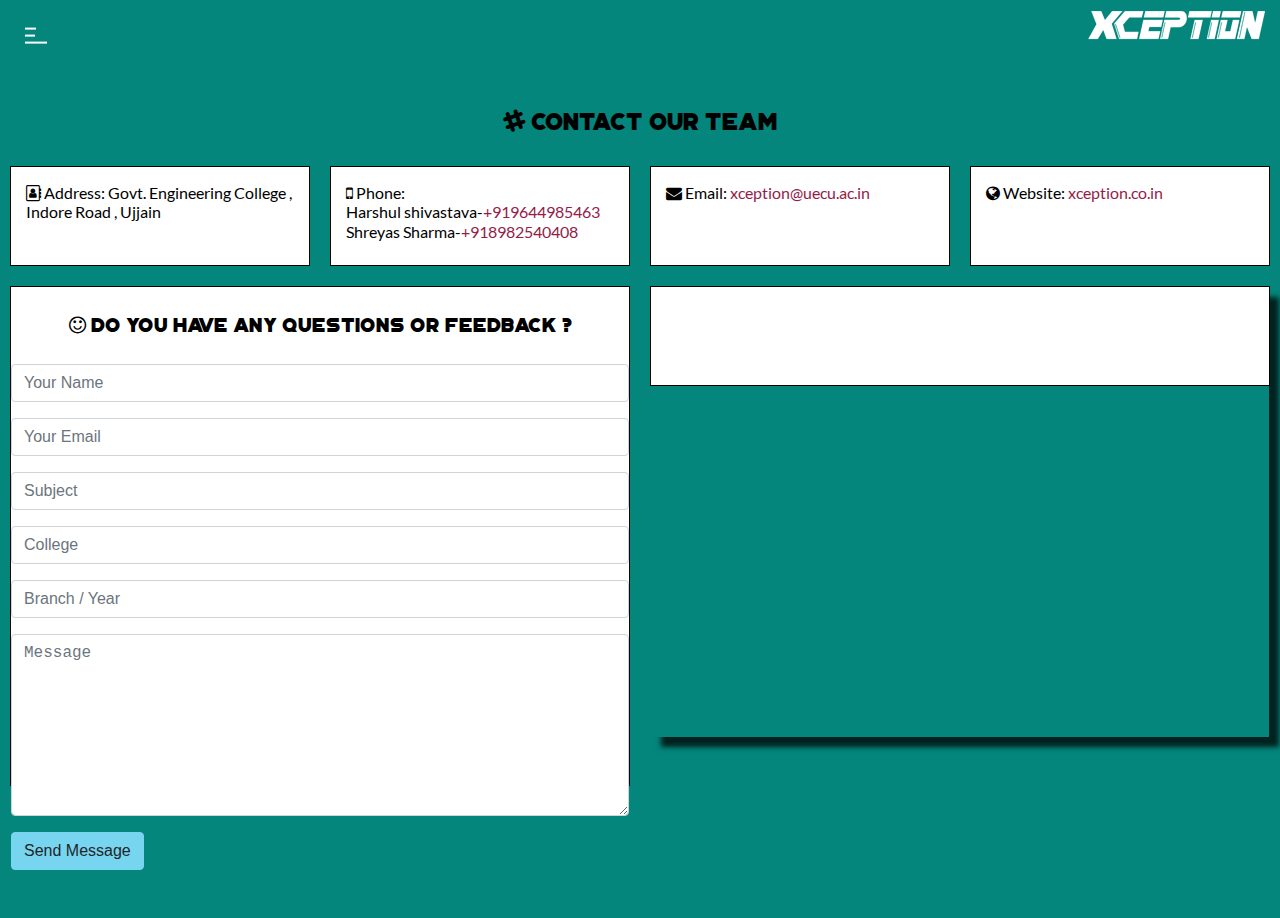
<file: contactus.html>
<!DOCTYPE html>
<html>
<head>
  <meta charset="UTF-8">
  <meta http-equiv="X-UA-Compatible" content="IE=edge">
  <meta name="viewport" content="width=device-width, initial-scale=1.0, maximum-scale=2.0, user-scalable=yes"><meta name="apple-mobile-web-app-capable" content="yes"><meta name="mobile-web-app-capable" content="yes">
  <meta name="format-detection" content="telephone=no">
  <title>Xception</title>
 
 
 <link rel="stylesheet" href="https://cdnjs.cloudflare.com/ajax/libs/font-awesome/4.7.0/css/font-awesome.min.css">
  <link rel="stylesheet" type="text/css" href="assets2/css/naveffect.css">
   <link rel="stylesheet" type="text/css" href="assets2/css/sponsors.css">
</head>
<script src="https://smtpjs.com/v3/smtp.js"></script>  
<body>
  <div>
  <div class="container">
    <!-- This checkbox will give us the toggle behavior, it will be hidden, but functional -->
    <input id="toggle" type="checkbox">

    <!-- IMPORTANT: Any element that we want to modify when the checkbox state changes go here, being "sibling" of the checkbox element -->

    <!-- This label is tied to the checkbox, and it will contain the toggle "buttons" -->
    <label class="toggle-container" for="toggle">
      <!-- If menu is open, it will be the "X" icon, otherwise just a clickable area behind the hamburger menu icon -->
      <span class="button button-toggle"></span>
    </label>

    <!-- The nav menu -->
    <nav class="nav">
       <a class="nav-item" href="index.html">Home</a>
      <a class="nav-item" href="events.html">Events</a>
      <a class="nav-item" href="sponsors.html">Sponsors</a>
      <a class="nav-item" href="ourteam.html">OUR Team</a>
      <a class="nav-item" href="register.html">Register</a>
      <a class="nav-item" href="schedule.docx">Schedule</a>
     
     
      <a class="nav-item" href="contactus.html">Contact Us</a>
      <!-- <a class="nav-item" href="">Settings</a> -->
      <!-- <a id="navlogo" class="nav-item" href=""><img src="logo.png" style="height: 70px; width: auto;"></a> -->
    </nav>

    <!-- Just dummy content like in the animated gif -->
<div id="navlogo" style="right: 12px;"><a href="index.html"><img src="xception.png"></a></div>

  </div>
  </div>
<br>
  <div class="content">
   
 
      <div class="container">
        <div class="row d-flex mb-5 contact-info">
          <div class="col-lg-12 col-md-12 mb-4 ftco-animate" style="text-align: center;">
           
            <h2 class="h4"><i class="fa fa-slack" aria-hidden="true"></i>&nbsp;Contact Our Team</h2>
           
          </div>
          <div class="w-100"></div>
          <div class="col-lg-3 col-md-3 ftco-animate">
            <section>
            <p><span><i class="fa fa-address-book-o" aria-hidden="true"></i>&nbsp;Address:</span> Govt. Engineering College , Indore Road , Ujjain</p>
            </section>
          </div>
          <div class=" col-lg-3 col-md-3 ftco-animate">
            <section>
            <p><span><i class="fa fa-mobile" aria-hidden="true"></i>&nbsp;Phone:</span><br>Harshul shivastava-<a href="tel://9644985463" class="contact">+919644985463</a></p>
            <p style=" margin-top:-15px;" >Shreyas Sharma-<a href="tel://8982540408" class="contact">+918982540408</a></p>
            </section>
          </div>
          <div class=" col-lg-3 col-md-3 ftco-animate">
            <SECTION>
            <p><span><i class="fa fa-envelope" aria-hidden="true"></i>&nbsp;Email:</span> <a href="mailto:xception@uecu.ac.in" class="contact">xception@uecu.ac.in</a></p>
          </SECTION>
          </div>
          <div class=" col-lg-3 col-md-3 ftco-animate">
            <SECTION>
            <p><span><i class="fa fa-globe" aria-hidden="true"></i>&nbsp;Website:</span> <a href="http://xception.co.in" class="contact">xception.co.in</a></p>
          </SECTION>
          </div>
        </div>
        <div class="row block-9 ftco-animate">
          <div class="col-lg-6 col-md-6 pr-md-5">
            <section id="form">
            <h4 class="mb-4" style="font-size:20px"><i class="fa fa-smile-o" aria-hidden="true"></i>&nbsp;Do you have any questions or feedback ?</h4>
            <form action="#" method="post">
              <div class="form-group">
                <input type="text" class="form-control" placeholder="Your Name" name="name" id="name" >
              </div>
              <div class="form-group">
                <input type="text" class="form-control" placeholder="Your Email" name="email" id="email" >
              </div>
              <div class="form-group">
                <input type="text" class="form-control" placeholder="Subject" name="subject" id="subject" >
              </div>
               <div class="form-group">
                <input type="text" class="form-control" placeholder="College" name="college" id="college" >
              </div>
               <div class="form-group">
                <input type="text" class="form-control" placeholder="Branch / Year" name="branch" id="branch" >
              </div>
              <div class="form-group">
                <textarea name="message" id="message" cols="30" rows="7" class="form-control" placeholder="Message" ></textarea>
              </div>
              <div class="form-group">
                <button type="button" class="btn btn-primary py-3 px-5" data-toggle="modal" data-target="#myModal" onclick="sendMessage()" style="float: left;">Send Message</button>

                <div class="modal-body" id="modalBody">
        <p id="par" style="float: right;"></p>
        </div>
              </div>
            </form>
          </section>
          </div>
         

          <div class="col-md-6 col-xs-12 col-lg-6 ftco-animate" id="map">
            <section>
         <center> <iframe src="https://www.google.com/maps/embed?pb=!1m18!1m12!1m3!1d3668.692432455636!2d75.79226531444448!3d23.14491491755363!2m3!1f0!2f0!3f0!3m2!1i1024!2i768!4f13.1!3m3!1m2!1s0x3963749a7fdc01c1%3A0x8131eb1a96ebdd1b!2sUjjain+Engineering+College!5e0!3m2!1sen!2sin!4v1548831720215" width="100%" height="450" frameborder="0" style="border:0; -webkit-box-shadow: 10px 10px 5px 0px rgba(0,0,0,0.75);
-moz-box-shadow: 10px 10px 5px 0px rgba(0,0,0,0.75);
box-shadow: 10px 10px 5px 0px rgba(0,0,0,0.75);" allowfullscreen></iframe></center>
          </section>
          </div>
        </div>
      </div>
   



</div>


<script type="text/javascript">
 

  function sendMessage()
{
var name=document.getElementById("name").value;
var email=document.getElementById("email").value;
var subject=document.getElementById("subject").value;
var college=document.getElementById("college").value;
var branch=document.getElementById("branch").value;
var message=document.getElementById("message").value;
var par=document.getElementById("par");
var k=0;
if(name.length==0)
{
k++;
}
if(email.length==0)
{
k++;
}
if(subject.length==0)
{
k++;
}
if(college.length==0)
{
k++;
}
if(branch.length==0)
{
k++;
}
if(message.length==0)
{
k++;
}
if(k>0)
{
par.style.color="#FF0000";
par.innerHTML="Please fill all the mandatory fields.";
return;
}
data="Name : "+name+" ,Email : "+email+" ,Subject : "+subject+" ,College : "+college+" ,Branch : "+branch+" ,Message : "+message;
Email.send({
Host: "smtp.gmail.com",
Username : "xception@uecu.ac.in",
Password : "bqy5xams8a",
To : 'xception@uecu.ac.in',
From : "xception@uecu.ac.in",
Subject : "FEEDBACK ALERT !!",
Body : data,
})
.then(function(message){});
document.getElementById("name").value="";
document.getElementById("email").value="";
document.getElementById("college").value="";
document.getElementById("subject").value="";
document.getElementById("branch").value="";
document.getElementById("message").value="";
}
</script>
</body>
</html>
</file>
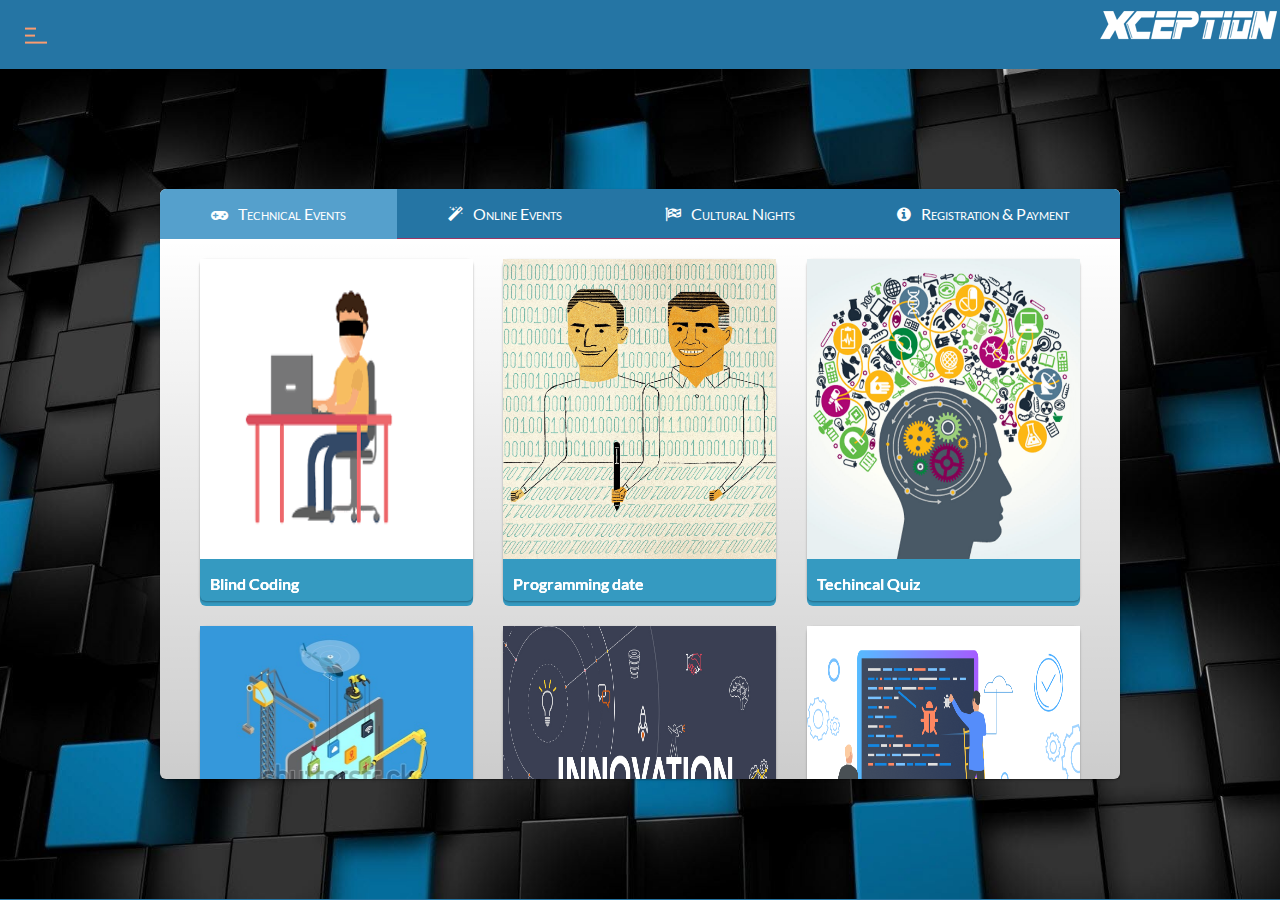
<file: events.html>
<!DOCTYPE html>
<html>
<head>
  <meta charset="UTF-8">
  <meta http-equiv="X-UA-Compatible" content="IE=edge">
  <meta name="viewport" content="width=device-width, initial-scale=1.0, maximum-scale=2.0, user-scalable=yes"><meta name="apple-mobile-web-app-capable" content="yes"><meta name="mobile-web-app-capable" content="yes">
  <meta name="format-detection" content="telephone=no">
  <title>Events</title>
  <link rel="stylesheet" type="text/css" href="assets2/css/eventeffects.css">
  <link rel="stylesheet" type="text/css" href="https://maxcdn.bootstrapcdn.com/font-awesome/4.7.0/css/font-awesome.min.css">
  <!-- <link rel="shortcut icon" href="../favicon.ico">  -->
  
  <link rel="stylesheet" type="text/css" href="assets2/css/component.css" />
  <script src="assets2/js/modernizr.custom.js"></script>
</head>
<body>

  







  <!-- MODALS -->
  <!-- DONT USE li TAG -->
  <div class="md-modal md-effect-18" id="modal-1">
    <div class="md-content">
      <h3>Innovation and you</h3>
      <div class="modal_content">
        <div class="main">
          <ul>
            <li>
              <input type="checkbox" checked>
              <i></i>
              <h2>Description</h2>
              <div class="accordion_content">
                <p>Good startup ideas are most welcomed. You should share any good idea in
your mind , and the best idea will be rewarded!</p>
              </div>
            </li>
            <li>
              <input type="checkbox" checked>
              <i></i>
              <h2>Rules</h2>
              <div class="accordion_content">
              <h4>General Rules</h4>
              <ol>
                <li>Just bring your amazing ideas and present it to the world.</li>
                
              </ol>
              
              </div>
            </li>
           
          </ul>
        </div>
      </div>
      <button class="md-close">Close</button>
    </div>
  </div>

  <div class="md-modal md-effect-18" id="modal-2">
    <div class="md-content">
      <h3>Blind coding</h3>
      <div class="modal_content">
        <div class="main">
          <ul>
            <li>
              <input type="checkbox" checked>
              <i></i>
              <h2>Description</h2>
              <div class="accordion_content">
                <p>Blind coding is a C/C++/java programming event where competitors need
to write the program by switching off monitors. Beware! You can't see the bugs you produce!</p>
              </div>
            </li>
            <li>
              <input type="checkbox" checked>
              <i></i>
              <h2>Rules</h2>
              <div class="accordion_content">
              <h4>General Rules</h4>
              <ol>
                <li>Each participant has to write the code for given problem, with monitors off.</li>
<li> Participants whose code gets executed will be given higher preference.</li>
<li> The second preference will be given to code with least number of errors.</li>
<li> In case of tie in number of errors, time of submission will be considered.</li>
                
              </ol>
              
              </div>
            </li>
           
          </ul>
        </div>
      </div>
      <button class="md-close">Close</button>
    </div>
   </div>

  <div class="md-modal md-effect-18" id="modal-3">
    <div class="md-content">
      <h3>Techincal Quiz</h3>
      <div class="modal_content">
        <div class="main">
          <ul>
            <li>
              <input type="checkbox" checked>
              <i></i>
              <h2>Description</h2>
              <div class="accordion_content">
                <p>A quiz is a game which can also be called a mind sport wherein the players,
either as individuals or in teams attempt to answer questions posed to them correctly, in order to
win a prize.!</p>
              </div>
            </li>
            <li>
              <input type="checkbox" checked>
              <i></i>
              <h2>Rules</h2>
              <div class="accordion_content">
              <h4>General Rules</h4>
              <ol>
                <li>Time duration : 10 min.</li>
 <li>Switching of tabs is not allowed.</li>
 <li>Use of internet and any other activities that can be considered as cheating is not allowed.</li>
<li>Team Xception has rights to increase the time duration as per requirement.</li>
                
              </ol>
              
              </div>
            </li>
           
          </ul>
        </div>
      </div>
      <button class="md-close">Close</button>
    </div>
   </div>

  <div class="md-modal md-effect-18" id="modal-4">
    <div class="md-content">
      <h3>GUI Designing</h3>
      <div class="modal_content">
        <div class="main">
          <ul>
            <li>
              <input type="checkbox" checked>
              <i></i>
              <h2>Description</h2>
              <div class="accordion_content">
                <p>A topic is given to all individual participant and he/she should design an
attractive GUI.!</p>
              </div>
            </li>
            <li>
              <input type="checkbox" checked>
              <i></i>
              <h2>Rules</h2>
              <div class="accordion_content">
              <h4>General Rules</h4>
              <ol>
                <li>Technologies: HTML,CSS and Javascript.</li>
● <li>During contest, no participant is allowed to browse the internet. If any case that participant will
be eliminated from the list.</li>
● <li>Students should participate as a individual member.</li>
● <li>Participants are not allowed to discuss any aspects of the problem with others during challenge.</li>
● <li>Decision made by the judges are final and are not subject to appeal.</li>
                
              </ol>
              
              </div>
            </li>
           
          </ul>
        </div>
      </div>
      <button class="md-close">Close</button>
    </div>
   </div>

  <div class="md-modal md-effect-18" id="modal-5">
    <div class="md-content">
      <h3>Programming Date</h3>
      <div class="modal_content">
        <div class="main">
          <ul>
            <li>
              <input type="checkbox" checked>
              <i></i>
              <h2>Description</h2>
              <div class="accordion_content">
                <p> Two participants, will be tested based on their compatibility and simple
coding skills. A simple code problem will be given and duration of 20 minutes will be given to
solve it. During first 10 minutes, one member has to solve the problem. At this time, other
member will not be allowed to see the code. After first 10 minutes, second member have to
complete the code that was left by first member. At this time , first member will not be allowed
to see the code!</p>
              </div>
            </li>
            <li>
              <input type="checkbox" checked>
              <i></i>
              <h2>Rules</h2>
              <div class="accordion_content">
              <h4>General Rules</h4>
              <ol>
                <li>Number of participants : 2</li>
<li>Text editors : Notepad.</li>
<li>During contest, no participant is allowed to browse the internet. If any case that participant will
be eliminated from the list.</li>
<li> Participants are not allowed to discuss any aspects of the problem with others during challenge.
decision made by the judges are final and are not subject to appeal.</li>
 <li>Participants will be judged purely on the basis of time and accuracy.</li>
<li> In case of failure or partial success of the work at hand, the portion of the task completed and
time it required to do so will be taken into account</li>
                
              </ol>
              
              </div>
            </li>
           
          </ul>
        </div>
      </div>
      <button class="md-close">Close</button>
    </div>
   </div>

  <div class="md-modal md-effect-18" id="modal-6">
    <div class="md-content">
      <h3>Debugging</h3>
      <div class="modal_content">
        <div class="main">
          <ul>
            <li>
              <input type="checkbox" checked>
              <i></i>
              <h2>Description</h2>
              <div class="accordion_content">
                <p>Do you know what's tougher than finding the solution to the problem? It is finding the errors in your solution! Let's see if you can ace all the logical and syntactical errors to make a logically semantic statement about your ability to DEBUG THE CODE!</p>
              </div>
            </li>
            <li>
              <input type="checkbox" checked>
              <i></i>
              <h2>Rules</h2>
              <div class="accordion_content">
              <h4>General Rules</h4>
              <ol>
                <li>Time duration : 30 min.</li>
<li>Text Editor : Notepad.</li>
 <li>Use of internet and any other activities that can be considered as cheating is not allowed.</li>
 <li>Find the errors in the program</li>
<li>Students should participate as a individual member.</li>
<li> Basic languages- C ,C++ and Java.</li>
<li> Participants are not allowed to discuss any aspects of the problem with others during challenge.</li>
<li> Decision made by the judges are final and are not subject to appeal</li>
                
              </ol>
              
              </div>
            </li>
           
          </ul>
        </div>
      </div>
      <button class="md-close">Close</button>
    </div>
  </div>

 <!-- <div class="md-modal md-effect-18" id="modal-7">
    <div class="md-content">
      <h3>Somaiya's Got Talent</h3>
      <div class="modal_content" style="padding: 10px; background-color: #9a3767;">
        Calling all Singers, dancers, dramatists, painters, etc. for the talent show every Somaiyaite awaits- Somaiya’s Got Talent! Bring your A-game to this battle as this closely contested event will test your overall skills to the best. Only your perseverance and determination will sail your boat to the shore where glory awaits you. The participants will be put through multiple rounds of rigorous testing until only one emerges victorious. Try your hand at this one-of-a-kind talent show and to win exciting prizes!
      </div>
      <button class="md-close">Close</button>
    </div>
  </div> -->

  <div class="md-modal md-effect-18" id="modal-8">
   <div class="md-content">
      <h3>Moke Interview</h3>
      <div class="modal_content">
        <div class="main">
          <ul>
            <li>
              <input type="checkbox" checked>
              <i></i>
              <h2>Description</h2>
              <div class="accordion_content">
                <p>A mock interview is an emulation of a job interview used for training
purposes. The conversational exercise usually resembles a real interview as closely as possible,
for the purpose of providing experience for a candidate. Mock interviews can be videotaped; the
candidate can view the tape afterward, and get feedback!</p>
              </div>
            </li>
            <li>
              <input type="checkbox" checked>
              <i></i>
              <h2>Rules</h2>
              <div class="accordion_content">
              <h4>General Rules</h4>
              <ol>
                <li>Only rule here is to be bold and confident as much as you can.</li>
                
              </ol>
              
              </div>
            </li>
           
          </ul>
        </div>
      </div>
      <button class="md-close">Close</button>
    </div>
   </div>






<!-- online events ka modal -->

<div class="md-modal md-effect-18" id="modal-9">
   <div class="md-content">
      <h3>Incredible ujjain</h3>
      <div class="modal_content">
        <div class="main">
          <ul>
            <li>
              <input type="checkbox" checked>
              <i></i>
              <h2>Description</h2>
              <div class="accordion_content">
                <p>This event will be in collab with M.P Tourism. The winner would be provided with the certificate
issued by the Government of Madhya Pradesh.
<h4>What this event is about?</h4>
The participants are supposed to film a short movie depicting the culture of Ujjain, the food of
Ujjain, heritage of Ujjain, videos depicting the places of geographical significance, a dramatic
short film depicting the historical event, a video may be suggestive as well about what needs to
be done to improve the tourism. The short film about the public transport, how Ujjain gets water
supply, financial backbone of Ujjain. The video may depict about the general population of
Ujjain.
<h4>What we don’t encourage?</h4>
Any video promoting any kind of violence and hatred on the basis of religion and on the basis of
gender.
Any video defaming any community with or without intentions.
Any kind of hate, foul and abusive language.
Any pirated and copied content would not be featured and would be turned down(if featured) in
case if it is found copied.
Any dramatic video falsely depicting the historical event(s).
<h4>How video will get featured on the social media platform?</h4>
The final decision of the video to be featured or not will be a decision of the team Xception.
The participant has to submit the video on the platform asked by the team Xception, and proper
historical source and records should be provided by the participant to authenticate the video
submitted by him/her.
<h4>On what platform the video would be featured?</h4>
All the videos would be featured on the youtube channel of team Xception.
The best video(s) would be featured on all social media platforms of Xception.
<h4>How the winner would be decided?</h4>
The winner would be decided by the number of views on youtube channel of the Xception.
In case of tie-breaker jurisdiction would be made by the team Xception.
The comments on the video would be of no significance and would not be used as a parameter
to decide the winner.
Final decision of the winner of the event would be made by the team Xception.
What winner would get?
The cash prize worth rupees on the eve of prize distribution.
The best video would be sent to the office of M.P Tourism. The office may feature the video as
the advertisement.
The certificate issued by the Government of Madhya Pradesh.
The certificate issued by the team Xception.
The winner’s video would be featured on all the social media platform of the team Xception</p>
              </div>
            </li>
            <li>
              <input type="checkbox" checked>
              <i></i>
              <h2>Terms and Condition</h2>
              <div class="accordion_content">
              <p> 	
Team Xception has all the rights to turn down the video if featured.
Any kind of damage made during the filming the video will be the sole responsibility of the
participant(s). Team Xception is not liable for any kind of damage, or any illegal activity during
the filming the video.
Team Xception does not encourage or support any kind of protest, misbehaving or illegal activity
under the name of the Xception

              </p>
              
              </div>
            </li>
           
          </ul>
        </div>
      </div>
      <button class="md-close">Close</button>
    </div>
   </div>
   <div class="md-modal md-effect-18" id="modal-10">
   <div class="md-content">
      <h3>Fotographia</h3>
      <div class="modal_content">
        <div class="main">
          <ul>
            <li>
              <input type="checkbox" checked>
              <i></i>
              <h2>Description</h2>
              <div class="accordion_content">
                <p>As the name suggests the participants are supposed to capture the photo(theme based) and
has to submit on the platform asked by the team Xception.
<h4>What this event is about?</h4>
The theme based photograph will be submitted by the participant(s). The theme of the Xception
is humanity. Any photograph depicting any kind of humanity, poverty, any kind of kindness, any
kind of social message. The photograph of any event, place, thing that’s losing its meaning on
the ground of humanity.
<h4>What we don’t encourage?</h4>
Any kind of illegal activity during the shoot of the photograph(s).
Any photograph of a person/place without their/their owner consent.
Any public photoshoot without proper permission of the concerned government authority.
Any photoshoot without permissions(if required).
Any photograph that is copyrighted or downloaded from the internet would not be tolerated.
Any of the activity described above would be the sole responsibility of the participant(s) an
Xception is not liable of the above activities.
<h4>How the photograph will get featured on the social media platform?</h4>
The participant(s) will submit the photograph on the platform asked by team Xception. After the
authentication of the photograph it will get uploaded on the social media platform.
<h4>On what platform the video would be featured?</h4>
All the photographs submitted by the participants will be featured on the instagram. The best of
the photographs may be featured on the other social media platforms as well.
<h4>How the winner would be decided?</h4>
The winner would be decided by the number of likes on the post on the instagram page of the
Xception.
In case of tie-breaker jurisdiction would be made by the team Xception.
The comments on the video would be of no significance and would not be used as a parameter
to decide the winner.
Final decision of the winner of the event would be made by the team Xception.
<h4>What winner would get?</h4>
The cash prize worth rupees on the eve of prize distribution.
The certificate issued by the team Xception.
The winner’s video would be featured on all the social media platform of the team Xception.
!</p>
              </div>
            </li>
            <li>
              <input type="checkbox" checked>
              <i></i>
              <h2>Terms and Condition</h2>
              <div class="accordion_content">
              <p> 	
Team Xception has all the rights to turn down the photograph if featured.
Any kind of damage made during the photoshooting will be the sole responsibility of the
participant(s). Team Xception is not liable for any kind of damage, or any illegal activity during
this activity.
Team Xception does not encourage or support any kind of protest, misbehaving or illegal activity
under the name of the Xception.

              </p>
              
              </div>
            </li>
           
          </ul>
        </div>
      </div>
      <button class="md-close">Close</button>
    </div>
   </div>
   <div class="md-modal md-effect-18" id="modal-11">
   <div class="md-content">
      <h3>Kalakaari</h3>
      <div class="modal_content">
        <div class="main">
          <ul>
            <li>
              <input type="checkbox" checked>
              <i></i>
              <h2>Description</h2>
              <div class="accordion_content">
                <p>The participant(s) will submit the video/image of the art piece made by them, the working
science project and any other artistic or technical and creative model made by them.
<h4>What this event is about?</h4>
This event is about showcasing your artistic, technical talent or your creativity. The participants
are liable to submit either the photograph(s) or the video(s) or both showcasing their art(painting
any other art piece) or any technical or science project. The participant(s) may submit any of the
creative model made by him. The participant(s) are also expected to show the hardcopy of the
painting, or the real working model in any of the day of the festival i.e 22nd, 23rd or 24th
February. Failing this their submitted online content would not be validated.
<h4>What we don’t encourage?</h4>
Any kind of illegal activity in the making of the project.
Any art of a person/place without their/their owner’s consent.
Any public photoshoot without proper permission of the concerned government authority.
The participant(s) submitting not their original content.
Any art that is copyrighted or downloaded from the internet would not be tolerated.
<h4>On what platform the content would be featured?M</h4>
All the photograph(s)/video(s) submitted by the participants will be featured on the instagram.
The best of the content may be featured on the other social media platforms as well.
<h4>How the winner would be decided?</h4>
The winner would be decided by the number of likes on the post on the instagram page of the
Xception.
In case of tie-breaker jurisdiction would be made by the team Xception.
The comments on the video would be of no significance and would not be used as a parameter
to decide the winner.
Final decision of the winner of the event would be made by the team Xception.
<h4>What winner would get?</h4>
The cash prize worth rupees on the eve of prize distribution.
The certificate issued by the team Xception.
The winner’s video would be featured on all the social media platform of the team Xception.!</p>
              </div>
            </li>
            <li>
              <input type="checkbox" checked>
              <i></i>
              <h2>Rules</h2>
              <div class="accordion_content">
              <h2>Terms and Condition</h2>
              <div class="accordion_content">
              <p> 	
Team Xception has all the rights to turn down the post if featured.
Any kind of damage made during the activity will be the sole responsibility of the participant(s).
Team Xception is not liable for any kind of damage, or any illegal activity during this activity.
Team Xception does not encourage or support any kind of protest, misbehaving or illegal activity
under the name of the Xception.

              </p>
              
              </div>
            </li>
           
          </ul>
        </div>
      </div>
      <button class="md-close">Close</button>
    </div>
   </div>
   <div class="md-modal md-effect-18" id="modal-12">
   <div class="md-content">
      <h3>Before I Die</h3>
      <div class="modal_content">
        <div class="main">
          <ul>
            <li>
              <input type="checkbox" checked>
              <i></i>
              <h2>Description</h2>
              <div class="accordion_content">
                <p>The creative one liner of word limit are submitted by the participants. The one liner so submitted
would be more or less a wish real or just imaginative about what he/she wants to do before
he/she dies.
<h4>What this event is about?</h4>
The online fun event where participants may showcase their talent to make people laugh with
their writing. However, the participant is not supposed to cross the word limit. The word limit of
15. Failing to do so the post may not be featured on social media platforms.
<h4>What we don’t encourage?</h4>
Any kind of illegal activity.
The content copied from someone without their permission.
The content hurting the sentiments of a person, community, religion or particular gender.
The content that is copyrighted or downloaded from the internet would not be tolerated.
<h4>On what platform the content would be featured?</h4>
All the content submitted by the participants will be featured on Facebook. The best of the
content may be featured on the other social media platforms as well.
<h4>How the winner would be decided?</h4>
The winner would be decided by the number of likes(weightage 1) and share(weightage 2) on
the post on the Facebook page of the Xception.
In case of tie-breaker jurisdiction would be made by the team Xception.
The comments on the video would be of no significance and would not be used as a parameter
to decide the winner.
Final decision of the winner of the event would be made by the team Xception.
<h4>What winner would get?</h4>
The cash prize worth rupees on the eve of prize distribution.
The certificate issued by the team Xception.
The winner’s video would be featured on all the social media platform of the team Xception.!</p>
              </div>
            </li>
            <li>
              <input type="checkbox" checked>
              <i></i>
              <h2>Rules</h2>
              <div class="accordion_content">
              <h2>Terms and Condition</h2>
              <div class="accordion_content">
              <p> 	
Team Xception has all the rights to turn down the post if featured.
Any kind of damage made during the activity will be the sole responsibility of the participant(s).
Team Xception is not liable for any kind of damage, or any illegal activity during this activity.
Team Xception does not encourage or support any kind of protest, misbehaving or illegal activity
under the name of the Xception.

              </p>
              
              </div>
            </li>
           
          </ul>
        </div>
      </div>
      <button class="md-close">Close</button>
    </div>
   </div>
   <div class="md-modal md-effect-18" id="modal-13">
   <div class="md-content">
      <h3>Memaholic</h3>
      <div class="modal_content">
        <div class="main">
          <ul>
            <li>
              <input type="checkbox" checked>
              <i></i>
              <h2>Description</h2>
              <div class="accordion_content">
                <p>The memes subjected to the provided templates are submitted by the participants. The team
Xception can launch the new templates in any period of time.
<h4>What this event is about?</h4>
The memaholic is online fun event. The participant may showcase their talent to make people
laugh by their meme knowledge or by their creativity to make memes.
<h4>What we don’t encourage?</h4>
Any kind of illegal activity.
The content copied from someone without their permission.
The content hurting the sentiments of a person, community, religion or particular gender.
The content that is copyrighted or downloaded from the internet would not be tolerated.
<h4>On what platform the content would be featured?</h4>
All the content submitted by the participants will be featured on Facebook. The best of the
content may be featured on the other social media platforms as well.
<h4>How the winner would be decided?</h4>
The winner would be decided by the number of likes(weightage 1) and share(weightage 2) on
the post on the Facebook page of the Xception.
In case of tie-breaker jurisdiction would be made by the team Xception.
The comments on the video would be of no significance and would not be used as a parameter
to decide the winner.
Final decision of the winner of the event would be made by the team Xception.
<h4>What winner would get?</h4>
The cash prize worth rupees on the eve of prize distribution.
The certificate issued by the team Xception.
The winner’s video would be featured on all the social media platform of the team Xception.!</p>
              </div>
            </li>
            <li>
              <input type="checkbox" checked>
              <i></i>
              <h2>Rules</h2>
              <div class="accordion_content">
              <h2>Terms and Condition</h2>
              <div class="accordion_content">
              <p> 	
Team Xception has all the rights to turn down the post if featured.
Any kind of damage made during the activity will be the sole responsibility of the participant(s).
Team Xception is not liable for any kind of damage, or any illegal activity during this activity.
Team Xception does not encourage or support any kind of protest, misbehaving or illegal activity
under the name of the Xception.

              </p>
              
              </div>
            </li>
           
          </ul>
        </div>
      </div>
      <button class="md-close">Close</button>
    </div>
   </div>

  














  


  <!-- NAVIGATION -->
  <div class="container">
  <div class="container">
    <!-- This checkbox will give us the toggle behavior, it will be hidden, but functional -->
    <input id="toggle" type="checkbox">

    <!-- IMPORTANT: Any element that we want to modify when the checkbox state changes go here, being "sibling" of the checkbox element -->

    <!-- This label is tied to the checkbox, and it will contain the toggle "buttons" -->
    <label class="toggle-container" for="toggle">
      <!-- If menu is open, it will be the "X" icon, otherwise just a clickable area behind the hamburger menu icon -->
      <span class="button button-toggle"></span>
    </label>

    <!-- The nav menu -->
    <nav class="nav">
      <a class="nav-item" href="index.html">Home</a>
      <a class="nav-item" href="events.html">Events</a>
      <a class="nav-item" href="sponsors.html">Sponsors</a>
      <a class="nav-item" href="ourteam.html">OUR Team</a>
      <a class="nav-item" href="register.html">Register</a>
      <a class="nav-item" href="schedule.docx">Schedule</a>
      
      
      <a class="nav-item" href="contactus.html">Contact Us</a>
      <!-- <a id="navlogo" class="nav-item" href=""><img src="logo.png" style="height: 70px; width: auto;"></a> -->
    </nav>
<div id="navlogo"><a href="index.html"><img src="xception.png"></a></div>

  </div>
  <!-- EVENTS TAB -->
  <div class="eventsbg">
  <div class="eventcontainer">
    <div class="tab-wrap">

      <!-- active tab on page load gets checked attribute -->
      <input type="radio" id="tab1" name="tabGroup1" class="tab" checked><!-- to edit and add event category add these inut and label tags -->
      <label for="tab1">Technical Events</label>

      <input type="radio" id="tab2" name="tabGroup1" class="tab">
      <label for="tab2">Online Events</label>

      <input type="radio" id="tab3" name="tabGroup1" class="tab">
      <label for="tab3">Cultural Nights</label>

      <input type="radio" id="tab4" name="tabGroup1" class="tab">
      <label for="tab4">Registration & Payment</label>
<!--       <input type="radio" id="tab4" name="tabGroup1" class="tab">
      <label for="tab4">Informals</label> -->

<!--       <input type="radio" id="tab5" name="tabGroup1" class="tab">
      <label for="tab5">Workshops</label> -->

      <!-- TAB CONTENT -->
      <!-- FIRST TAB -->
      <div class="tab__content">

        <!-- CARDS -->
        <div class="eventheading">Techincal Events</div><!--to add events inside a category add div with class card and also add model id div for dis -->

        <div class="card-container nothover md-trigger md-setperspective" data-modal="modal-2">
       
          <div class="card">
            <div class="side">
              <img src="assets2/images/events/blind.png">
              <h4 class="eventtitle">Blind Coding</h4>
            </div>
           
          </div>
        </div>

        <div class="card-container nothover md-trigger md-setperspective" data-modal="modal-5">
          
          <div class="card">
            <div class="side">
              <img src="assets2/images/events/date.jpg">
              <h4 class="eventtitle">Programming date</h4>
            </div>
            
          </div>
        </div>

        <div class="card-container nothover md-trigger md-setperspective" data-modal="modal-3">
          
          <div class="card">
            <div class="side">
              <img src="assets2/images/events/quiz.jpg">
              <h4 class="eventtitle">Techincal Quiz</h4>
            </div>
          
          </div>
        </div>

        <div class="card-container nothover md-trigger md-setperspective" data-modal="modal-4">
          
          <div class="card">
            <div class="side">
              <img src="assets2/images/events/gui.jpg">
              <h4 class="eventtitle">GUI Designing</h4>
            </div>
            
          </div>
        </div>

        <div class="card-container nothover md-trigger md-setperspective" data-modal="modal-1">
          <!-- Do not delete, or else flexbox collapses -->
         
          <div class="card">
            <div class="side">
              <img src="assets2/images/events/innojpg.jpg">
              <h4 class="eventtitle">Innovation and You</h4>
            </div>
           
          </div>
        </div>

        <div class="card-container nothover md-trigger md-setperspective" data-modal="modal-6">
       
          <div class="card">
            <div class="side">
              <img src="assets2/images/events/debug.png">
              <h4 class="eventtitle">Debugging</h4>
            </div>
            
          </div>
        </div>

        <div class="card-container nothover md-trigger md-setperspective" data-modal="modal-8">
          
      
          <div class="card">
            <div class="side">
              <img src="assets2/images/events/moke.webp">
              <h4 class="eventtitle">Mock interview</h4>
            </div>
            
          </div>
        </div>

        


        <div class="bottom"></div>

      </div>

      <div class="tab__content">
        <div class="eventheading">Online Events</div>

     
        <div class="card-container nothover md-trigger md-setperspective" data-modal="modal-9">
          
      
          <div class="card">
            <div class="side">
              <img src="assets2/images/events/ujjain.jpg">
              <h4 class="eventtitle">Incredible Ujjain</h4>
            </div>
            
          </div>
        </div>


        <div class="card-container nothover md-trigger md-setperspective" data-modal="modal-10">
          
      
          <div class="card">
            <div class="side">
              <img src="assets2/images/events/foto.jpeg">
              <h4 class="eventtitle">Fotographia</h4>
            </div>
            
          </div>
        </div>

        <div class="card-container nothover md-trigger md-setperspective" data-modal="modal-11">
          
      
          <div class="card">
            <div class="side">
              <img src="assets2/images/events/ok doodle icon.png">
              <h4 class="eventtitle">Kalakaari</h4>
            </div>
            
          </div>
        </div>

        <div class="card-container nothover md-trigger md-setperspective" data-modal="modal-12">
          
      
          <div class="card">
            <div class="side">
              <img src="assets2/images/events/before.jpg">
              <h4 class="eventtitle">Before I Die</h4>
            </div>
            
          </div>
        </div>
<div class="card-container nothover md-trigger md-setperspective" data-modal="modal-13">
          
      
          <div class="card">
            <div class="side">
              <img src="assets2/images/events/meme.jpg">
              <h4 class="eventtitle">Memaholic</h4>
            </div>
            
          </div>
        </div>
      </div>

 

      <div class="tab__content">
        
          <div id="payment">
      <h2 >CULTURAL EVENT</h2>
          <p style="color: black;">
          <ol style="list-style-type: circle;">
              <li>	RANGMANCH gives a platform for those who want to showcase their talent
to others.Grab this opportunity because a journey of success starts with a
single step and also win big cash prizes.<br><br>
There is no boundation on any genre of talent to perform.<br><br>
Students should register them online,offline and through contact number.
7987496327</li>
</ol>
          </p>

<h4 style="color: black;">Entry fee: </h4>
 <ol style="list-style-type: circle;">
              <li>300 for group (maximum 10 people)</li>
              <li> 100 for individual</li>
              <li>200 for duet</li>
            
            </ol>

        <h4 style="color: black;">Procedure: </h4>
 <ol style="list-style-type: circle;">
              <li>Auditions will be taken by esteemed judges on first day of event on
22/02/2020.
</li>
              <li> Shortlisted students will have to attend the mock rehearsal on
23/02/2020.</li>
              <li>On 24/02/2020 performance will be delivered by the participants.
Note:Timings will be informed later.
</li>
           
            </ol>


             <h4 style="color: black;">Points to keep in mind: </h4>
 <ol style="list-style-type: circle;">
              <li>Punctualityismust,ineverystepofprocedure.
 <li>Your performance should be maximum of 7 minutes . After the time
exceeds negative marking will be done.
 </li><li>Anytype of vulgarity will not been tertained and will be disqualified.
 </li><li>Theme of your performance should not depict any negative emotion.
 </li><li>Participant can register for any style of art they want for example
 dance,singing,acting,standup,slampoetryetc.
 </li><li>Judges decision will be final decision.
  </li><li> Participant will be judged on the basis of theme,innovation,
synchronization,choreography,qualityofperformance,costume.
 </li><li>You should bring your song inpendrives.
 </li> <li>Participant should bring their college id with them.
 </li><li>It will be responsibility of participating students to remove their set or
 property if any,with in 5 minutes after their performance is over.</li>
  <li>Any stunt will be the sole responsibility of the participant(s).

</li>
           
            </ol>




             <h4 style="color: black;">Cash Price: </h4>
 <ol style="list-style-type: circle;">
              <li>For the winner will be of 8000.</li>
  <li>For the runner up will be 2000.</li>
 <li> For the second runner up will be 1000.</li>

           
            </ol>
        
      </div>
</div>
      <div class="tab__content">
        <div id="payment_content">
          <h2>Registration Guidelines</h2>
          <h4 id="nahi" style="color: black;">Registration at Xception 3.0 can be done in the following two ways:</h4>
          <ol>
            <li><strong>Online:</strong> You can register online by filling <a style="color: black;" href="register.html" target="_blank">this form</a> and then moving to the payment procedure</li>
            
            <li><strong>Offline:</strong> Registration can also be done by personally providing your details to Team  Xception at the college at:</li>
            <ol style="list-style-type: none;">
              <li>CSE Department</li>
              <li> Main lab, First Floor,</li>
              <li>Ujjain Engineering College,</li>
              <li>Ujjain, pin-456010.</li>
            </ol>
            <li><strong>NOTE:</strong> Last date to register for events is shown on the respective Xception event pages.</li>

            <li>For any queries regarding registration, contact:</li>
              <ol style="list-style-type: circle;">
                <li>Siddhant Johari: 8719852436</li>
                <li>Harshul Shrivastava: 9644985463</li>
              </ol>
          </ol>
          <h2>Payment Guidelines</h2>
          <h4  style="color: black;">Payment should be done before the deadline specified in the guidelines. The different methods for payment are:</h4>
          <ol>
            <li><strong>Offline:</strong> The Participant can pay the registration amount to any concerned authority either at a place convenient to them or by coming to the college.</li>
            <li><strong>Online:</strong> A payment portal is given below. Using the portal, the participant can pay the registration fees online via Credit Cards, Debit Cards, Net Banking, etc</li>
            <ol style="list-style-type: circle;">
              <li>Portal: <a style="color: black;" href="https://www.somaiya.edu/kjsce_admission/admission/student_fees.aspx" target="_blank">Somaiya.edu</a></li>
              
            </ol>
            <li>When you make the payment, send the screenshot of the receipt with your name, college, and the event you have made the payment for to the number - 8719852463.</li>
            <li>For any queries regarding payment, contact:</li>
            <ol style="list-style-type: circle;">
              <li>Shreyas Sharma: 8982540408</li>
              <li>Rahul singh: 8299716657</li>
            </ol>
          </ol>
        </div>
      </div>

      
    </div>
  </div>
</div>
</div>
  <div class="md-overlay"></div><!-- the overlay element -->

  <!-- classie.js by @desandro: https://github.com/desandro/classie -->
  <script src="assets2/js/classie.js"></script>
  <script src="assets2/js/modalEffects.js"></script>

  <!-- for the blur effect -->
  <!-- by @derSchepp https://github.com/Schepp/CSS-Filters-Polyfill -->
  <script>
      // this is important for IEs
      var polyfilter_scriptpath = 'assets2/js/';
    </script>
    <script src="assets2/js/cssParser.js"></script>
    <script src="assets2/js/css-filters-polyfill.js"></script>
  </body>
  </html>
</file>
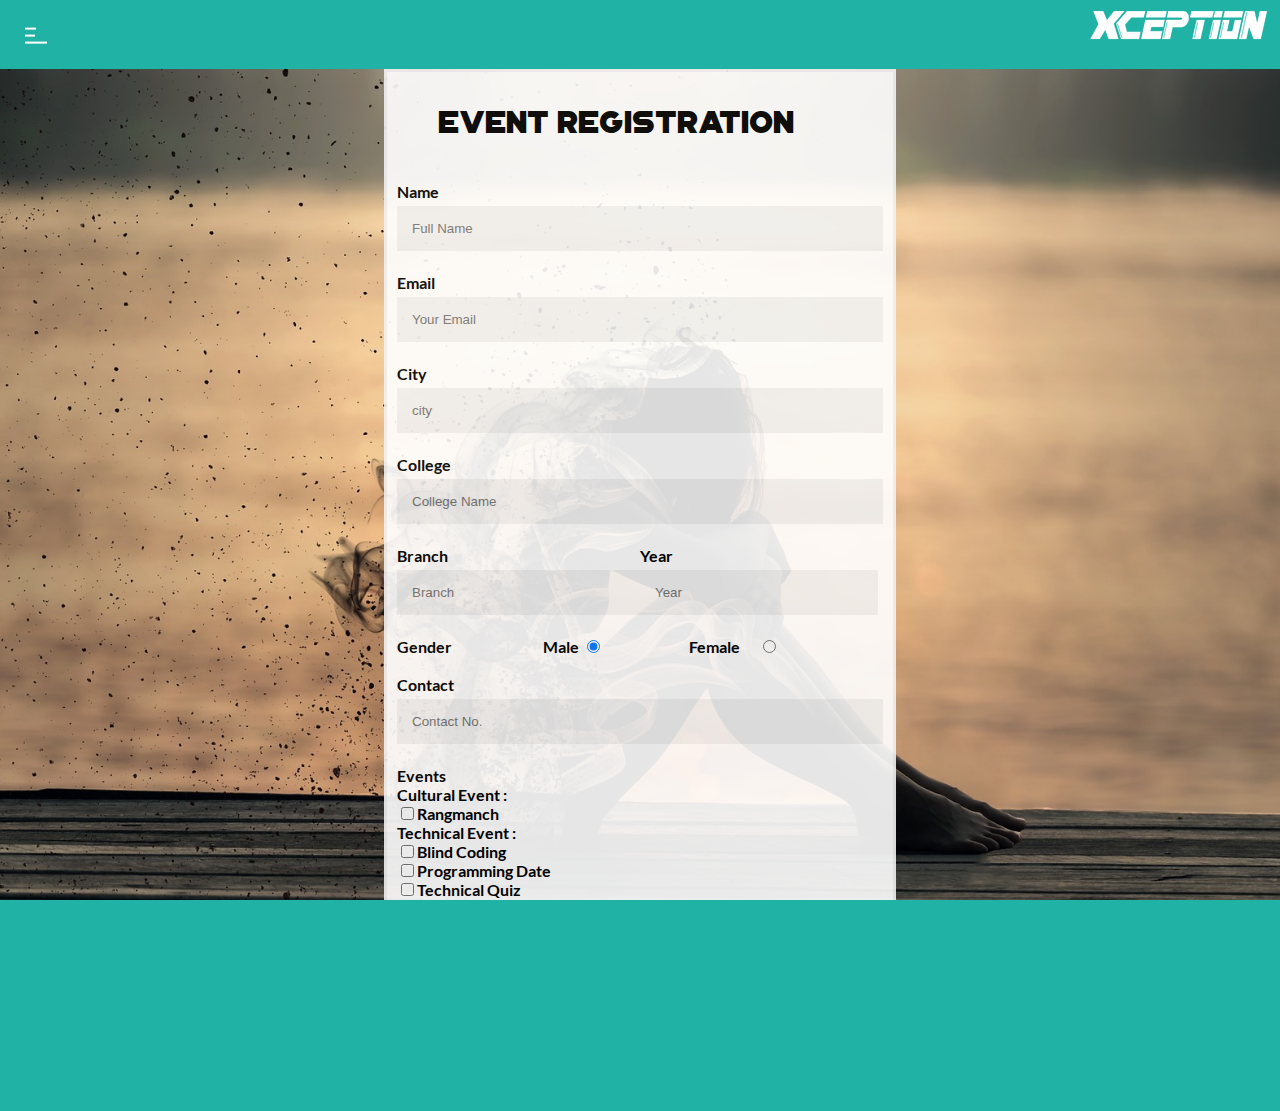
<file: register.html>
<!DOCTYPE html>
<html>
<head>
  <meta charset="UTF-8">
  <meta http-equiv="X-UA-Compatible" content="IE=edge">
  <meta name="viewport" content="width=device-width, initial-scale=1.0, maximum-scale=2.0, user-scalable=yes"><meta name="apple-mobile-web-app-capable" content="yes"><meta name="mobile-web-app-capable" content="yes">
  <meta name="format-detection" content="telephone=no">
  <title>Xception</title>
  <link rel="stylesheet" type="text/css" href="assets2/css/naveffect.css">
  <link rel="stylesheet" type="text/css" href="assets2/css/register.css">
</head>
<body>
<script src="https://smtpjs.com/v3/smtp.js"></script>  
<script type="text/javascript">
function register()
{
if (userRegistration())
{
var xmlHttpRequest=new XMLHttpRequest();
var fc=document.getElementById("myform");
var name=fc.name.value;
var contactNumber=fc.contactNumber.value;
var collegeName=fc.collegeName.value;
var city=fc.city.value;
var  branch=fc.branch.value;
var  currentYear=fc.currentYear.value;
var gender=fc.gender.value;
var emailId=fc.emailId.value;
//var events=request.getParameterValues("events");
var length=fc.events.length;
var eventsa=new Array();
var m="";
for(var k=0;k<length;k++)
{
if(fc.events[k].checked)
{
if(m=="") m=fc.events[k].value;
else m=m+","+fc.events[k].value;
}
}
var data= ("Name : "+name+", ContactNumber : "+contactNumber+", CollegeName : "+collegeName+", City : "+city+", Branch : "+branch+", CurrentYear : "+currentYear+", Gender : "+gender+", EmailId : "+emailId+", Events : "+m);
Email.send({
Host: "smtp.gmail.com",
Username : "xception@uecu.ac.in",
Password : "bqy5xams8a",
To : 'xception@uecu.ac.in',
From : "xception@uecu.ac.in",
Subject : "REGISTRATION ALERT !!",
Body : data,
})
.then(function(message){});
Email.send({
Host: "smtp.gmail.com",
Username : "xception@uecu.ac.in",
Password : "bqy5xams8a",
To : emailId,
From : "xception@uecu.ac.in",
Subject : "REGISTRATION ALERT !!",
Body : "Dear "+name+",<br>You have successfully registered for following events : "+m+".<br><br>Thank You !!<br>Regards,<br>Team Xception.",
})
.then(function(message){});
fc.name.value="";
fc.contactNumber.value="";
fc.collegeName.value="";
fc.city.value="";
fc.branch.value="";
fc.currentYear.value="";
fc.gender.value="";
fc.emailId.value="";
for(var k=0;k<length;k++)
{
if(fc.events[k].checked)
{
//alert(fc.events[k].value.);
fc.events[k].checked=false;
}
}
document.getElementById("result").innerHTML="Registration Successful.";
}//if ends
}// function ends
function userRegistration()
{
var fc=document.getElementById("myform");
var name=fc.name.value;
var contact=fc.contactNumber.value;
var college=fc.collegeName.value;
var city=fc.city.value;
var  branch=fc.branch.value;
var  year=fc.currentYear.value;
var email=fc.emailId.value;
if((name.length==0 ||city.length==0 || email.length==0 || college.length==0 || branch.length==0 || year.length==0 || contact.length==0))
{
document.getElementById("result").innerHTML="";
document.getElementById("result").innerHTML="Please fill all the mandatory fields....";
return false;
}
if(!isNaN(contact) && contact.length!=10)
{
document.getElementById("result").innerHTML="";
document.getElementById("result").innerHTML="Please fill contact no. properly...";
return false;
}
if(isNaN(contact)  && contact.length!=10)
{
document.getElementById("result").innerHTML="";
document.getElementById("result").innerHTML="Please fill contact no. properly...";
return false;
}
var p=0;
for(var k=0;k<fc.events.length;k++)
{
if(fc.events[k].checked)
{
p=1;
}
}
if(p==0)
{
document.getElementById("result").innerHTML="";
document.getElementById("result").innerHTML="Please check any event.";
return false;
}
return true;
}
</script>
 </script> 
  <div class="container">
    <!-- This checkbox will give us the toggle behavior, it will be hidden, but functional -->
    <input id="toggle" type="checkbox">

    <!-- IMPORTANT: Any element that we want to modify when the checkbox state changes go here, being "sibling" of the checkbox element -->

    <!-- This label is tied to the checkbox, and it will contain the toggle "buttons" -->
    <label class="toggle-container" for="toggle">
      <!-- If menu is open, it will be the "X" icon, otherwise just a clickable area behind the hamburger menu icon -->
      <span class="button button-toggle"></span>
    </label>

    <!-- The nav menu -->
    <nav class="nav">
      <a class="nav-item" href="index.html">Home</a>
      <a class="nav-item" href="events.html">Events</a>
      <a class="nav-item" href="sponsors.html">Sponsors</a>
      <a class="nav-item" href="ourteam.html">OUR Team</a>
      <a class="nav-item" href="register.html">Register</a>
      <a class="nav-item" href="schedule.docx">Schedule</a>
      
      
      <a class="nav-item" href="contactus.html">Contact Us</a>
      <!-- <a class="nav-item" href="">Settings</a> -->
      <!-- <a id="navlogo" class="nav-item" href=""><img src="logo.png" style="height: 70px; width: auto;"></a> -->
    </nav>

    <!-- Just dummy content like in the animated gif -->
<div id="navlogo" style="right: 10px;"><a href="index.html"><img src="xception.png"></a></div>

  </div>

<div class="eventsbg">
  <div class="eventcontainer">







  <div class="form-popup" id="myForm">

  <form id="myform" class="form-container">
    <h1 style="width: 90%;align-self: center;">Event Registration</h1>
       <label style="color:red"  id="result"></label>  
       <br>
     <label for="name"><b>Name</b></label>
     <input type="text" id="name" name="name"  placeholder="Full Name" >
              
              <label for="email"><b>Email</b></label>
                <input type="text" id="emailId" name="emailId"  placeholder="Your Email" >
              <label for="city"><b>City</b></label>
                <input type="text" id="city" name="city"  placeholder="city" >
              <label for="college"><b>College</b></label>
                <input type="text" id="collegeName" name="collegeName"  placeholder="College Name" >

              <label for="branch" style="width:50%; float:left"><b>Branch</b></label>
              <label for="year" style="width:49%;"><b>Year</b></label>
                <input type="text" id="branch" name="branch"  placeholder="Branch" style="width:50%; float:left" >
              
                <input type="text" id="year" name="currentYear"  placeholder="Year" style="width:49%;" >

             <label for="gender" style="width:30%; float:left" ><b>Gender</b></label>  
            <label  style="width:30%; float:left"><b>
             Male <input type="radio" id="male" name="gender" value="Male"  checked></b>
             </label>
             <label  style="width:30%; float:left"><b>
             Female <input type="radio" id="female" name="gender" value="Female" style="width:30%; "></b>
</label>
          <br>
          <br>
          <br>
              <label for="contact"><b>Contact</b></label>
                <input type="text" id="contactNumber" name="contactNumber"  placeholder="Contact No." >
<!-- add events -->
<b>Events<b>
<div id="checkbox" >
Cultural Event :<br>
<input type='checkbox' id="checkbox1" name="events" value="Rangmanch">Rangmanch
<br>
Technical Event :<br>
<input type='checkbox' id="checkbox2" name="events" value="Blind Coding">Blind Coding<br>
<input type='checkbox' id="checkbox3" name="events" value="Programming Date">Programming Date<br>
<input type='checkbox' id="checkbox4" name="events" value="Technical Quiz">Technical Quiz<br>
<input type='checkbox' id="checkbox5" name="events" value="GUI Designing">GUI Designing<br>
<input type='checkbox' id="checkbox6" name="events" value="Innovation and You">Innovation and You<br>
<input type='checkbox' id="checkbox7" name="events" value="Debugging">Debugging<br>
<input type='checkbox' id="checkbox8" name="events" value="Mock Interview">Mock Interview<br>
</div>
<br>
<br>
<br>
    <input type="button" class="btn" onclick="register()"  value="submit">
 
  </form>
</div>
</div>
</div>
<!--<div class="eventsbg1" id="eventsbg11">
</div>
-->
</body>
</html>
</file>
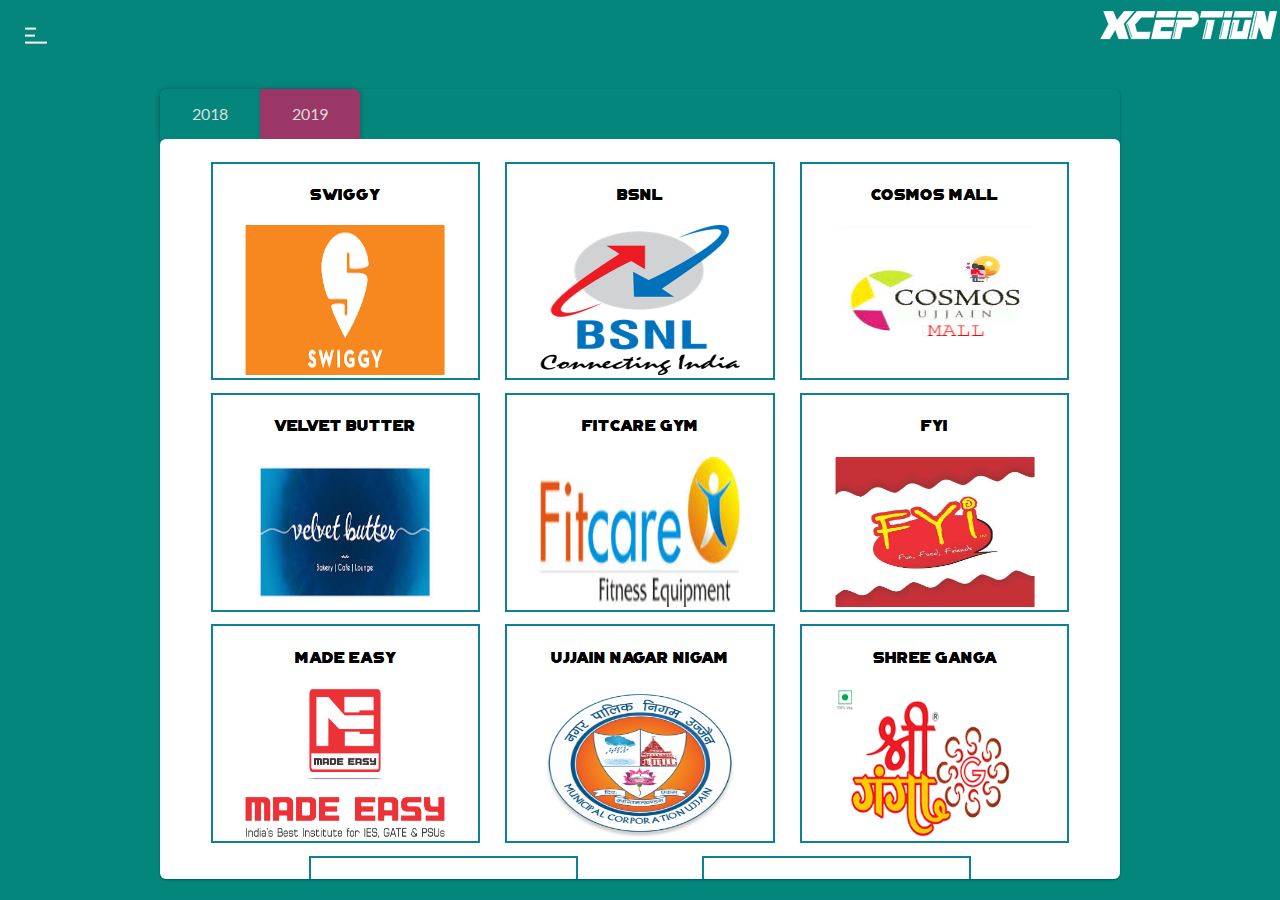
<file: sponsors.html>
<!DOCTYPE html>

<html>

<head>

  <meta charset="UTF-8">

  <meta http-equiv="X-UA-Compatible" content="IE=edge">

  <meta name="viewport" content="width=device-width, initial-scale=1.0, maximum-scale=2.0, user-scalable=yes"><meta name="apple-mobile-web-app-capable" content="yes"><meta name="mobile-web-app-capable" content="yes">

  <meta name="format-detection" content="telephone=no">

  <title>Sponsors</title>

  <link rel="stylesheet" type="text/css" href="assets2/css/naveffect.css">

  <link rel="stylesheet" type="text/css" href="assets2/css/sponsors.css">

</head>

<body>

  <div class="container">

    <!-- This checkbox will give us the toggle behavior, it will be hidden, but functional -->

    <input id="toggle" type="checkbox">

 

    <!-- IMPORTANT: Any element that we want to modify when the checkbox state changes go here, being "sibling" of the checkbox element -->

 

    <!-- This label is tied to the checkbox, and it will contain the toggle "buttons" -->

    <label class="toggle-container" for="toggle">

      <!-- If menu is open, it will be the "X" icon, otherwise just a clickable area behind the hamburger menu icon -->

      <span class="button button-toggle"></span>

    </label>

 

    <!-- The nav menu -->

    <nav class="nav">

       <a class="nav-item" href="index.html">Home</a>

      <a class="nav-item" href="events.html">Events</a>

      <a class="nav-item" href="sponsors.html">Sponsors</a>

      <a class="nav-item" href="ourteam.html">OUR Team</a>

      <a class="nav-item" href="register.html">Register</a>

      <a class="nav-item" href="schedule.docx">Schedule</a>


      

      

      <a class="nav-item" href="contactus.html">Contact Us</a>

      <!-- <a class="nav-item" href="">Settings</a> -->

      <!-- <a id="navlogo" class="nav-item" href=""><img src="logo.png" style="height: 70px; width: auto;"></a> -->

    </nav>

 

    <!-- Just dummy content like in the animated gif -->

<div id="navlogo"><a href="index.html"><img src="xception.png"></a></div>

 

  </div>

  <div class="content">

    <div id="content_center">

    <div class="tab-wrap" id="year_tab">

              <input type='radio' id='tab1' class="tab" name="tabGroup1">

              <label for="tab1">2018</label>  

              <input type='radio' id='tab2' class="tab" name="tabGroup1" checked>

              <label for="tab2">2019</label>  


              <div class="tab__content">

                           <div class="sponsorsection1">

                                         <div>

                                                       <h4>CYKUL</h4>

                                                       <a target="_blank" href="https://cykul.com/">

                                                       <img src="assets2/images/sponsors/cykul.png"></img>

                                                       </a>


                                         </div>

                                         <div>

                                                       <h4>Fair Line</h4>

                                                       <a target="_blank" href="https://www.fairline.co.in/">

                                                       <img src="assets2/images/sponsors/fairline.jpg"></img>

                                                       </a>

                                         </div>

                                         <div>

                                                       <h4>Kautilya</h4>

                                                       <a target="_blank" href="https://kautilyaacademy.com/">

                                                       <img src="assets2/images/sponsors/kautilya.png"></img>

                                                       </a>


                                         </div>

                                         <div>

                                                       <h4>Khan Study Group</h4>

                                                       <a target="_blank" href="https://www.khanacademy.org/">

                                                       <img src="assets2/images/sponsors/khan.png"></img>

                                                       </a>


                                         </div>

                                         <div>

                                                       <h4>TOP N TOWN</h4>

                                                       <a target="_blank" href="http://www.topntown.com/">

                                                       <img src="assets2/images/sponsors/tnt.png"></img>

                                                       </a>


                                         </div>

                           </div>

              </div>

              <div class="tab__content">

                           <div class="sponsorsection1">

                                         <div>

                                                       <h4>Swiggy</h4>

                                                       <a target="_blank" href="https://www.swiggy.com">

                                                       <img src="assets2/images/sponsors/swiggy.png"></img>

                                                       </a>


                                         </div>

                                         <div>

                                                       <h4>BSNL</h4>

                                                       <a target="_blank" href="https://www.bsnl.co.in">

                                                       <img src="assets2/images/sponsors/bsnl.png"></img>

                                                       </a>


                                         </div>

                                         <div>

                                                       <h4>Cosmos Mall</h4>

                                                       <a target="_blank" href="https://www.facebook.com/pages/Cosmos-Mall-Ujjain/704371579675915">

                                                       <img src="assets2/images/sponsors/cosmos.jpg"></img>

                                                       </a>
                                                   

                                         </div>

                                         <div>

                                                       <h4>Velvet Butter</h4>

                                                       <a target="_blank" href="https://www.facebook.com/velvetbutterr">

                                                       <img src="assets2/images/sponsors/velvet.jpg"></img>

                                                       </a>

                                         </div>

                                         <div>

                                                       <h4>Fitcare Gym</h4>

                                                       <a target="_blank" href="https://www.facebook.com/24FitnessUjjain/">

                                                       <img src="assets2/images/sponsors/fitcare.jpg"></img>

                                                       </a>

                                         </div>

                                         <div>

                                                       <h4>FYI</h4>

                                                       <a target="_blank" href="https://www.fyistore.com.br/">

                                                       <img src="assets2/images/sponsors/fyi.jpg"></img>

                                                       </a>

                                         </div>

                                         <div>

                                                       <h4>Made Easy</h4>

                                                       <a target="_blank" href="https://www.madeeasy.in/">

                                                       <img src="assets2/images/sponsors/madeeasy.png"></img>

                                                       </a>


                                         </div>

                                         <div>

                                                       <h4>Ujjain Nagar Nigam</h4>

                                                       <a target="_blank" href="http://nagarnigamujjain.org/">

                                                       <img src="assets2/images/sponsors/nagar.png"></img>

                                                       </a>


                                         </div>

                                         <div>

                                                       <h4>Shree Ganga</h4>

                                                       <a target="_blank" href="http://www.shreegangaujjain.com/">

                                                       <img src="assets2/images/sponsors/shree.png"></img>

                                                       </a>


                                         </div>

                                         <div>

                                                       <h4>USCL</h4>

                                                       <a target="_blank" href="https://club95.business.site/">

                                                       <img src="assets2/images/sponsors/uscl.png"></img>

                                                       </a>

                                         </div>

 
                                         <div>

                                                       <h4>CLUB 95</h4>

                                                       <a target="_blank" href="https://ujjainsmartcity.com/en/">

                                                       <img src="assets2/images/sponsors/club95.jpg"></img>

                                                       </a>

                                         </div>


 

 

                  
              </div>


    </div>

  </div>

  </div>

</body>

</html>
</file>
<file: assets2/css/naveffect.css>
@font-face {
    font-family: Lato;
    src: url('../fonts/Lato/Lato-Regular.ttf') format('truetype');
    font-weight: normal;
}

@font-face {
    font-family: Lato;
    src: url('../fonts/Lato/Lato-Bold.ttf') format('truetype');
    font-weight: bold;
}
@font-face {
    font-family: Portico;
    src: url('../fonts/Portico/Portico Light.otf') format('opentype');
    font-weight: normal;
}

@font-face {
    font-family: Portico;
    src: url('../fonts/Portico/Portico Regular.otf') format('opentype');
    font-weight: bold;
}

h1,h2,h3,h4,h5,h6
{
  font-family: Portico;
}
/* Basic styles */
* {
	-webkit-box-sizing: border-box;
	        box-sizing: border-box;
}

html, body {
	margin: 0;
}
html,body
{
  height: 100vh;
  width: 100vw;
  overflow-x: hidden;
  /*overflow-y: hidden;*/
}

body {
	font-family: Lato;
	background-color: #21b2a6;
  
}

a {
	text-decoration: none;
}

.container1 {
	position: relative;
	/*margin: 35px auto 0;*/
	/*width: 300px;*/
	/*height: 534px;*/
/*	background: -webkit-gradient(linear, left top, right top, from(#9A3767) , to(#7B295C));
	background: -webkit-linear-gradient(left, #9A3767 , #7B295C);
	background: -o-linear-gradient(left, #9A3767 , #7B295C);
	background: linear-gradient(to right, #9A3767 , #7B295C);*/
	background:#21b2a6;
	overflow: hidden;
}
.container1
{
/*    -webkit-box-shadow: 0 10px 6px -6px rgba(0, 0, 0, 0.23);
            box-shadow: 0 10px 6px -6px rgba(0, 0, 0, 0.23);*/
}
#navlogo
{
	position: absolute;
	top: 0px;
	right: 0px;
}
@media only screen and (max-width: 500px)
{
	#navlogo
	{
		top:9px;
	}
	#navlogo img
	{
		width: 150px;
		height: auto;
	}
}

/* Toggle functionality https://codepen.io/lmgonzalves/pen/KaWaJO */
#toggle {
	position: absolute;
	left: -100%;
	top: -100%;
}

#toggle:focus ~ .toggle-container .button-toggle {
	-webkit-box-shadow: 0 0 0 8px rgba(0, 0, 0, 0.1), inset 0 0 0 20px rgba(0, 0, 0, 0.1);
	        box-shadow: 0 0 0 8px rgba(0, 0, 0, 0.1), inset 0 0 0 20px rgba(0, 0, 0, 0.1);
}

#toggle:checked ~ .toggle-container .button-toggle {
	-webkit-box-shadow: 0 0 0 200vmax rgba(0, 0, 0, 0.1), inset 0 0 0 20px rgba(0, 0, 0, 0.1);
	        box-shadow: 0 0 0 200vmax rgba(0, 0, 0, 0.1), inset 0 0 0 20px rgba(0, 0, 0, 0.1);
}
#toggle:checked ~ .toggle-container .button-toggle:hover {
	-webkit-box-shadow: 0 0 0 200vmax rgba(0, 0, 0, 0.1), inset 0 0 0 20px rgba(0, 0, 0, 0.1), 0 0 0 8px rgba(0, 0, 0, 0.1), inset 0 0 0 20px rgba(0, 0, 0, 0.1);
	        box-shadow: 0 0 0 200vmax rgba(0, 0, 0, 0.1), inset 0 0 0 20px rgba(0, 0, 0, 0.1), 0 0 0 8px rgba(0, 0, 0, 0.1), inset 0 0 0 20px rgba(0, 0, 0, 0.1);
}
#toggle:checked ~ .toggle-container .button-toggle:before {
	-webkit-transform: translateY(-50%) rotate(45deg) scale(1);
	    -ms-transform: translateY(-50%) rotate(45deg) scale(1);
	        transform: translateY(-50%) rotate(45deg) scale(1);
}
#toggle:checked ~ .toggle-container .button-toggle:after {
	-webkit-transform: translateY(-50%) rotate(-45deg) scale(1);
	    -ms-transform: translateY(-50%) rotate(-45deg) scale(1);
	        transform: translateY(-50%) rotate(-45deg) scale(1);
}
#toggle:checked:focus ~ .toggle-container .button-toggle {
	-webkit-box-shadow: 0 0 0 200vmax rgba(0, 0, 0, 0.1), inset 0 0 0 20px rgba(0, 0, 0, 0.1), 0 0 0 8px rgba(0, 0, 0, 0.1), inset 0 0 0 20px rgba(0, 0, 0, 0.1);
	        box-shadow: 0 0 0 200vmax rgba(0, 0, 0, 0.1), inset 0 0 0 20px rgba(0, 0, 0, 0.1), 0 0 0 8px rgba(0, 0, 0, 0.1), inset 0 0 0 20px rgba(0, 0, 0, 0.1);
}
#toggle:checked ~ .nav {
	margin-bottom: 100px;
	pointer-events: auto;
	-webkit-transform: translate(50px, 50px);
	    -ms-transform: translate(50px, 50px);
	        transform: translate(50px, 50px);
}
#toggle:checked ~ .nav .nav-item {
	color: white;
	letter-spacing: 0;
	height: 40px;
	line-height: 40px;
	margin-top: 0;
	opacity: 1;
	-webkit-transform: scaleY(1);
	    -ms-transform: scaleY(1);
	        transform: scaleY(1);
	-webkit-transition: 0.5s, opacity 0.1s;
	-o-transition: 0.5s, opacity 0.1s;
	transition: 0.5s, opacity 0.1s;
}
#toggle:checked ~ .nav .nav-item:nth-child(1) {
	-webkit-transition-delay: 0.15s;
	     -o-transition-delay: 0.15s;
	        transition-delay: 0.15s;
}
#toggle:checked ~ .nav .nav-item:nth-child(1):before {
	-webkit-transition-delay: 0.15s;
	     -o-transition-delay: 0.15s;
	        transition-delay: 0.15s;
}
#toggle:checked ~ .nav .nav-item:nth-child(2) {
	-webkit-transition-delay: 0.1s;
	     -o-transition-delay: 0.1s;
	        transition-delay: 0.1s;
}
#toggle:checked ~ .nav .nav-item:nth-child(2):before {
	-webkit-transition-delay: 0.1s;
	     -o-transition-delay: 0.1s;
	        transition-delay: 0.1s;
}
#toggle:checked ~ .nav .nav-item:nth-child(3) {
	-webkit-transition-delay: 0.05s;
	     -o-transition-delay: 0.05s;
	        transition-delay: 0.05s;
}
#toggle:checked ~ .nav .nav-item:nth-child(3):before {
	-webkit-transition-delay: 0.05s;
	     -o-transition-delay: 0.05s;
	        transition-delay: 0.05s;
}
#toggle:checked ~ .nav .nav-item:nth-child(4) {
	-webkit-transition-delay: 0s;
	     -o-transition-delay: 0s;
	        transition-delay: 0s;
}
#toggle:checked ~ .nav .nav-item:nth-child(4):before {
	-webkit-transition-delay: 0s;
	     -o-transition-delay: 0s;
	        transition-delay: 0s;
}
#toggle:checked ~ .nav .nav-item:before {
	opacity: 0;
}
#toggle:checked ~ .dummy-content {
	padding-top: 30px;
}
#toggle:checked ~ .dummy-content:before {
	background-color: rgba(0, 0, 0, 0.3);
}


/*=====================================================================*/


/* Toggle button */
.button-toggle {
	position: absolute;
	display: inline-block;
	width: 20px;
	height: 20px;
	margin: 25px;
	background-color: transparent;
	border: none;
	cursor: pointer;
	border-radius: 100%;
	-webkit-transition: 0.6s;
	-o-transition: 0.6s;
	transition: 0.6s;
}
.button-toggle:hover {
	-webkit-box-shadow: 0 0 0 8px rgba(0, 0, 0, 0.1), inset 0 0 0 20px rgba(0, 0, 0, 0.1);
	        box-shadow: 0 0 0 8px rgba(0, 0, 0, 0.1), inset 0 0 0 20px rgba(0, 0, 0, 0.1);
}
.button-toggle:before, .button-toggle:after {
	position: absolute;
	content: '';
	top: 50%;
	left: 0;
	width: 100%;
	height: 2px;
	background-color: #EC7263;
	border-radius: 5px;
	-webkit-transition: 0.5s;
	-o-transition: 0.5s;
	transition: 0.5s;
}
.button-toggle:before {
	-webkit-transform: translateY(-50%) rotate(45deg) scale(0);
	    -ms-transform: translateY(-50%) rotate(45deg) scale(0);
	        transform: translateY(-50%) rotate(45deg) scale(0);
}
.button-toggle:after {
	-webkit-transform: translateY(-50%) rotate(-45deg) scale(0);
	    -ms-transform: translateY(-50%) rotate(-45deg) scale(0);
	        transform: translateY(-50%) rotate(-45deg) scale(0);
}


/*=====================================================================*/


/* Menu */
.nav {
	display: inline-block;
	margin: 25px 25px 20px;
	pointer-events: none;
	-webkit-transition: 0.5s;
	-o-transition: 0.5s;
	transition: 0.5s;
}

.nav-item {
	position: relative;
	display: inline-block;
	float: left;
	clear: both;
	color: transparent;
	font-size: 14px;
	letter-spacing: -6.2px;
	height: 7px;
	line-height: 7px;
	text-transform: uppercase;
	white-space: nowrap;
	-webkit-transform: scaleY(0.2);
	    -ms-transform: scaleY(0.2);
	        transform: scaleY(0.2);
	-webkit-transition: 0.5s, opacity 1s;
	-o-transition: 0.5s, opacity 1s;
	transition: 0.5s, opacity 1s;
}
.nav-item:nth-child(1) {
	-webkit-transition-delay: 0s;
	     -o-transition-delay: 0s;
	        transition-delay: 0s;
}
.nav-item:nth-child(1):before {
	-webkit-transition-delay: 0s;
	     -o-transition-delay: 0s;
	        transition-delay: 0s;
}
.nav-item:nth-child(2) {
	-webkit-transition-delay: 0.05s;
	     -o-transition-delay: 0.05s;
	        transition-delay: 0.05s;
}
.nav-item:nth-child(2):before {
	-webkit-transition-delay: 0.05s;
	     -o-transition-delay: 0.05s;
	        transition-delay: 0.05s;
}
.nav-item:nth-child(3) {
	-webkit-transition-delay: 0.1s;
	     -o-transition-delay: 0.1s;
	        transition-delay: 0.1s;
}
.nav-item:nth-child(3):before {
	-webkit-transition-delay: 0.1s;
	     -o-transition-delay: 0.1s;
	        transition-delay: 0.1s;
}
.nav-item:nth-child(4) {
	-webkit-transition-delay: 0.15s;
	     -o-transition-delay: 0.15s;
	        transition-delay: 0.15s;
}
.nav-item:nth-child(4):before {
	-webkit-transition-delay: 0.15s;
	     -o-transition-delay: 0.15s;
	        transition-delay: 0.15s;
}
.nav-item:nth-child(1) {
	letter-spacing: -8px;
}
.nav-item:nth-child(2) {
	letter-spacing: -7px;
}
.nav-item:nth-child(n + 4) {
	letter-spacing: -8px;
	margin-top: -7px;
	opacity: 0;
}
.nav-item:before {
	position: absolute;
	content: '';
	top: 50%;
	left: 0;
	width: 100%;
	height: 2px;
	background-color: white;
	-webkit-transform: translateY(-50%) scaleY(5);
	    -ms-transform: translateY(-50%) scaleY(5);
	        transform: translateY(-50%) scaleY(5);
	-webkit-transition: 0.5s;
	-o-transition: 0.5s;
	transition: 0.5s;
}
@media (min-width: 992px) {
    .col-lg-1, .col-lg-2, .col-lg-3, .col-lg-4, .col-lg-5, .col-lg-6, .col-lg-7, .col-lg-8, .col-lg-9, .col-lg-10, .col-lg-11, .col-lg-12 {
        float: left;
    }
    .col-lg-1 {
        width: 8.33%;
    }
    .col-lg-2 {
        width: 16.66%;
    }
    .col-lg-3 {
        width: 25%;
    }
    .col-lg-4 {
        width: 33.33%;
    }
    .col-lg-5 {
        width: 41.66%;
    }
    .col-lg-6 {
        width: 50%;
    }
    .col-lg-7 {
        width: 58.33%;
    }
    .col-lg-8 {
        width: 66.66%;
    }
    .col-lg-9 {
        width: 74.99%;
    }
    .col-lg-10 {
        width: 83.33%;
    }
    .col-lg-11 {
        width: 91.66%;
    }
    .col-lg-12 {
        width: 100%;
    }
}


/* Tablet view options */

@media (min-width: 768px) and (max-width: 991px) {
    .col-md-1, .col-md-2, .col-md-3, .col-md-4, .col-md-5, .col-md-6, .col-md-7, .col-md-8, .col-md-9, .col-md-10, .col-md-11, .col-md-12 {
        float: left;
    }
    .col-md-1 {
        width: 8.33%;
    }
    .col-md-2 {
        width: 16.66%;
    }
    .col-md-3 {
        width: 25%;
    }
    .col-md-4 {
        width: 33.33%;
    }
    .col-md-5 {
        width: 41.66%;
    }
    .col-md-6 {
        width: 50%;
    }
    .col-md-7 {
        width: 58.33%;
    }
    .col-md-8 {
        width: 66.66%;
    }
    .col-md-9 {
        width: 74.99%;
    }
    .col-md-10 {
        width: 83.33%;
    }
    .col-md-11 {
        width: 91.66%;
    }
    .col-md-12 {
        width: 100%;
    }
}


/* Mobile view options */

@media (max-width: 767px) {
    .col-sm-1, .col-sm-2, .col-sm-3, .col-sm-4, .col-sm-5, .col-sm-6, .col-sm-7, .col-sm-8, .col-sm-9, .col-sm-10, .col-sm-11, .col-sm-12 {
        float: left;
    }
    .col-sm-1 {
        width: 8.33%;
    }
    .col-sm-2 {
        width: 16.66%;
    }
    .col-sm-3 {
        width: 25%;
    }
    .col-sm-4 {
        width: 33.33%;
    }
    .col-sm-5 {
        width: 41.66%;
    }
    .col-sm-6 {
        width: 50%;
    }
    .col-sm-7 {
        width: 58.33%;
    }
    .col-sm-8 {
        width: 66.66%;
    }
    .col-sm-9 {
        width: 74.99%;
    }
    .col-sm-10 {
        width: 83.33%;
    }
    .col-sm-11 {
        width: 91.66%;
    }
    .col-sm-12 {
        width: 100%;
    }
}
h1 {
    text-align: center;
    color: black;
}

section {
    border: 1px solid black;
    background-color: white;
    margin: 10px;
    height:100px;
}

section>h2 {
    float: right;
    border-bottom: 1px solid black;
    border-left: 1px solid black;
    margin: 0;
    width: 230px;
    text-align: center;
    font-style: Times;
    font-size: 24px;
    font-weight: bold;
    height: 45px;
    padding-top: 10px;
}

section.lebesgue>h2 {
    background-color: #76b8db;
}

section.fubini>h2 {
    background-color: #4f7acd;
}

section.luzin>h2 {
    color: #e2e2e2;
    background-color: #10328a;
}

section>p {
   /*padding: 40px 15px 15px 15px; */
   padding-left: 15px;
}

.row {
    width: 100%;

}
#form
{

height: 500px;
}
.form-group
{
	width:100%;
}
section#form div.form-group
{
    
	width: 100%;
}

.form-control {
  display: block;
  width: 100%;
  padding: 0.375rem 0.75rem;
  font-size: 1rem;
  line-height: 1.5;
  color: #495057;
  background-color: #fff;
  background-clip: padding-box;
  border: 1px solid #ced4da;
  border-radius: 0.25rem;
  -webkit-transition: border-color 0.15s ease-in-out, -webkit-box-shadow 0.15s ease-in-out;
  transition: border-color 0.15s ease-in-out, -webkit-box-shadow 0.15s ease-in-out;
  -o-transition: border-color 0.15s ease-in-out, box-shadow 0.15s ease-in-out;
  transition: border-color 0.15s ease-in-out, box-shadow 0.15s ease-in-out;
  transition: border-color 0.15s ease-in-out, box-shadow 0.15s ease-in-out, -webkit-box-shadow 0.15s ease-in-out; }
  @media screen and (prefers-reduced-motion: reduce) {
    .form-control {
      -webkit-transition: none;
      -o-transition: none;
      transition: none; } }
  .form-control::-ms-expand {
    background-color: transparent;
    border: 0; }
  .form-control:focus {
    color: #495057;
    background-color: #fff;
    border-color: #eaf8fd;
    outline: 0;
    -webkit-box-shadow: 0 0 0 0.2rem rgba(120, 213, 239, 0.25);
    box-shadow: 0 0 0 0.2rem rgba(120, 213, 239, 0.25); }
  .form-control::-webkit-input-placeholder {
    color: #6c757d;
    opacity: 1; }
  .form-control:-ms-input-placeholder {
    color: #6c757d;
    opacity: 1; }
  .form-control::-ms-input-placeholder {
    color: #6c757d;
    opacity: 1; }
  .form-control::placeholder {
    color: #6c757d;
    opacity: 1; }
  .form-control:disabled, .form-control[readonly] {
    background-color: #e9ecef;
    opacity: 1; }

select.form-control:not([size]):not([multiple]) {
  height: calc(2.25rem + 2px); }

select.form-control:focus::-ms-value {
  color: #495057;
  background-color: #fff; }

.form-control-file,
.form-control-range {
  display: block;
  width: 100%; }

  col-form-label {
  padding-top: calc(0.375rem + 1px);
  padding-bottom: calc(0.375rem + 1px);
  margin-bottom: 0;
  font-size: inherit;
  line-height: 1.5; }

.col-form-label-lg {
  padding-top: calc(0.5rem + 1px);
  padding-bottom: calc(0.5rem + 1px);
  font-size: 1.25rem;
  line-height: 1.5; }

.col-form-label-sm {
  padding-top: calc(0.25rem + 1px);
  padding-bottom: calc(0.25rem + 1px);
  font-size: 0.875rem;
  line-height: 1.5; }

.form-control-plaintext {
  display: block;
  width: 100%;
  padding-top: 0.375rem;
  padding-bottom: 0.375rem;
  margin-bottom: 0;
  line-height: 1.5;
  color: #212529;
  background-color: transparent;
  border: solid transparent;
  border-width: 1px 0; }
  .form-control-plaintext.form-control-sm, .input-group-sm > .form-control-plaintext.form-control,
  .input-group-sm > .input-group-prepend > .form-control-plaintext.input-group-text,
  .input-group-sm > .input-group-append > .form-control-plaintext.input-group-text,
  .input-group-sm > .input-group-prepend > .form-control-plaintext.btn,
  .input-group-sm > .input-group-append > .form-control-plaintext.btn, .form-control-plaintext.form-control-lg, .input-group-lg > .form-control-plaintext.form-control,
  .input-group-lg > .input-group-prepend > .form-control-plaintext.input-group-text,
  .input-group-lg > .input-group-append > .form-control-plaintext.input-group-text,
  .input-group-lg > .input-group-prepend > .form-control-plaintext.btn,
  .input-group-lg > .input-group-append > .form-control-plaintext.btn {
    padding-right: 0;
    padding-left: 0; }

.form-control-sm, .input-group-sm > .form-control,
.input-group-sm > .input-group-prepend > .input-group-text,
.input-group-sm > .input-group-append > .input-group-text,
.input-group-sm > .input-group-prepend > .btn,
.input-group-sm > .input-group-append > .btn {
  padding: 0.25rem 0.5rem;
  font-size: 0.875rem;
  line-height: 1.5;
  border-radius: 0.2rem; }

select.form-control-sm:not([size]):not([multiple]), .input-group-sm > select.form-control:not([size]):not([multiple]),
.input-group-sm > .input-group-prepend > select.input-group-text:not([size]):not([multiple]),
.input-group-sm > .input-group-append > select.input-group-text:not([size]):not([multiple]),
.input-group-sm > .input-group-prepend > select.btn:not([size]):not([multiple]),
.input-group-sm > .input-group-append > select.btn:not([size]):not([multiple]) {
  height: calc(1.8125rem + 2px); }

.form-control-lg, .input-group-lg > .form-control,
.input-group-lg > .input-group-prepend > .input-group-text,
.input-group-lg > .input-group-append > .input-group-text,
.input-group-lg > .input-group-prepend > .btn,
.input-group-lg > .input-group-append > .btn {
  padding: 0.5rem 1rem;
  font-size: 1.25rem;
  line-height: 1.5;
  border-radius: 0.3rem; }

select.form-control-lg:not([size]):not([multiple]), .input-group-lg > select.form-control:not([size]):not([multiple]),
.input-group-lg > .input-group-prepend > select.input-group-text:not([size]):not([multiple]),
.input-group-lg > .input-group-append > select.input-group-text:not([size]):not([multiple]),
.input-group-lg > .input-group-prepend > select.btn:not([size]):not([multiple]),
.input-group-lg > .input-group-append > select.btn:not([size]):not([multiple]) {
  height: calc(2.875rem + 2px); }

.form-group {
  margin-bottom: 1rem; }

.form-text {
  display: block;
  margin-top: 0.25rem; }

.form-row {
  display: -webkit-box;
  display: -ms-flexbox;
  display: flex;
  -ms-flex-wrap: wrap;
  flex-wrap: wrap;
  margin-right: -5px;
  margin-left: -5px; }
  .form-row > .col,
  .form-row > [class*="col-"] {
    padding-right: 5px;
    padding-left: 5px; }

.form-check {
  position: relative;
  display: block;
  padding-left: 1.25rem; }

.form-check-input {
  position: absolute;
  margin-top: 0.3rem;
  margin-left: -1.25rem; }
  .form-check-input:disabled ~ .form-check-label {
    color: #6c757d; }

.form-check-label {
  margin-bottom: 0; }

.form-check-inline {
  display: -webkit-inline-box;
  display: -ms-inline-flexbox;
  display: inline-flex;
  -webkit-box-align: center;
  -ms-flex-align: center;
  align-items: center;
  padding-left: 0;
  margin-right: 0.75rem; }
  .form-check-inline .form-check-input {
    position: static;
    margin-top: 0;
    margin-right: 0.3125rem;
    margin-left: 0; }

.valid-feedback {
  display: none;
  width: 100%;
  margin-top: 0.25rem;
  font-size: 80%;
  color: #28a745; }

.valid-tooltip {
  position: absolute;
  top: 100%;
  z-index: 5;
  display: none;
  max-width: 100%;
  padding: .5rem;
  margin-top: .1rem;
  font-size: .875rem;
  line-height: 1;
  color: #fff;
  background-color: rgba(40, 167, 69, 0.8);
  border-radius: .2rem; }

.was-validated .form-control:valid, .form-control.is-valid, .was-validated
.custom-select:valid,
.custom-select.is-valid {
  border-color: #28a745; }
  .was-validated .form-control:valid:focus, .form-control.is-valid:focus, .was-validated
  .custom-select:valid:focus,
  .custom-select.is-valid:focus {
    border-color: #28a745;
    -webkit-box-shadow: 0 0 0 0.2rem rgba(40, 167, 69, 0.25);
    box-shadow: 0 0 0 0.2rem rgba(40, 167, 69, 0.25); }
  .was-validated .form-control:valid ~ .valid-feedback,
  .was-validated .form-control:valid ~ .valid-tooltip, .form-control.is-valid ~ .valid-feedback,
  .form-control.is-valid ~ .valid-tooltip, .was-validated
  .custom-select:valid ~ .valid-feedback,
  .was-validated
  .custom-select:valid ~ .valid-tooltip,
  .custom-select.is-valid ~ .valid-feedback,
  .custom-select.is-valid ~ .valid-tooltip {
    display: block; }

.was-validated .form-check-input:valid ~ .form-check-label, .form-check-input.is-valid ~ .form-check-label {
  color: #28a745; }

.was-validated .form-check-input:valid ~ .valid-feedback,
.was-validated .form-check-input:valid ~ .valid-tooltip, .form-check-input.is-valid ~ .valid-feedback,
.form-check-input.is-valid ~ .valid-tooltip {
  display: block; }

.was-validated .custom-control-input:valid ~ .custom-control-label, .custom-control-input.is-valid ~ .custom-control-label {
  color: #28a745; }
  .was-validated .custom-control-input:valid ~ .custom-control-label::before, .custom-control-input.is-valid ~ .custom-control-label::before {
    background-color: #71dd8a; }

.was-validated .custom-control-input:valid ~ .valid-feedback,
.was-validated .custom-control-input:valid ~ .valid-tooltip, .custom-control-input.is-valid ~ .valid-feedback,
.custom-control-input.is-valid ~ .valid-tooltip {
  display: block; }

.was-validated .custom-control-input:valid:checked ~ .custom-control-label::before, .custom-control-input.is-valid:checked ~ .custom-control-label::before {
  background-color: #34ce57; }

.was-validated .custom-control-input:valid:focus ~ .custom-control-label::before, .custom-control-input.is-valid:focus ~ .custom-control-label::before {
  -webkit-box-shadow: 0 0 0 1px #fff, 0 0 0 0.2rem rgba(40, 167, 69, 0.25);
  box-shadow: 0 0 0 1px #fff, 0 0 0 0.2rem rgba(40, 167, 69, 0.25); }

.was-validated .custom-file-input:valid ~ .custom-file-label, .custom-file-input.is-valid ~ .custom-file-label {
  border-color: #28a745; }
  .was-validated .custom-file-input:valid ~ .custom-file-label::before, .custom-file-input.is-valid ~ .custom-file-label::before {
    border-color: inherit; }

.was-validated .custom-file-input:valid ~ .valid-feedback,
.was-validated .custom-file-input:valid ~ .valid-tooltip, .custom-file-input.is-valid ~ .valid-feedback,
.custom-file-input.is-valid ~ .valid-tooltip {
  display: block; }

.was-validated .custom-file-input:valid:focus ~ .custom-file-label, .custom-file-input.is-valid:focus ~ .custom-file-label {
  -webkit-box-shadow: 0 0 0 0.2rem rgba(40, 167, 69, 0.25);
  box-shadow: 0 0 0 0.2rem rgba(40, 167, 69, 0.25); }

.invalid-feedback {
  display: none;
  width: 100%;
  margin-top: 0.25rem;
  font-size: 80%;
  color: #dc3545; }

.invalid-tooltip {
  position: absolute;
  top: 100%;
  z-index: 5;
  display: none;
  max-width: 100%;
  padding: .5rem;
  margin-top: .1rem;
  font-size: .875rem;
  line-height: 1;
  color: #fff;
  background-color: rgba(220, 53, 69, 0.8);
  border-radius: .2rem; }

.was-validated .form-control:invalid, .form-control.is-invalid, .was-validated
.custom-select:invalid,
.custom-select.is-invalid {
  border-color: #dc3545; }
  .was-validated .form-control:invalid:focus, .form-control.is-invalid:focus, .was-validated
  .custom-select:invalid:focus,
  .custom-select.is-invalid:focus {
    border-color: #dc3545;
    -webkit-box-shadow: 0 0 0 0.2rem rgba(220, 53, 69, 0.25);
    box-shadow: 0 0 0 0.2rem rgba(220, 53, 69, 0.25); }
  .was-validated .form-control:invalid ~ .invalid-feedback,
  .was-validated .form-control:invalid ~ .invalid-tooltip, .form-control.is-invalid ~ .invalid-feedback,
  .form-control.is-invalid ~ .invalid-tooltip, .was-validated
  .custom-select:invalid ~ .invalid-feedback,
  .was-validated
  .custom-select:invalid ~ .invalid-tooltip,
  .custom-select.is-invalid ~ .invalid-feedback,
  .custom-select.is-invalid ~ .invalid-tooltip {
    display: block; }

.was-validated .form-check-input:invalid ~ .form-check-label, .form-check-input.is-invalid ~ .form-check-label {
  color: #dc3545; }

.was-validated .form-check-input:invalid ~ .invalid-feedback,
.was-validated .form-check-input:invalid ~ .invalid-tooltip, .form-check-input.is-invalid ~ .invalid-feedback,
.form-check-input.is-invalid ~ .invalid-tooltip {
  display: block; }

.was-validated .custom-control-input:invalid ~ .custom-control-label, .custom-control-input.is-invalid ~ .custom-control-label {
  color: #dc3545; }
  .was-validated .custom-control-input:invalid ~ .custom-control-label::before, .custom-control-input.is-invalid ~ .custom-control-label::before {
    background-color: #efa2a9; }

.was-validated .custom-control-input:invalid ~ .invalid-feedback,
.was-validated .custom-control-input:invalid ~ .invalid-tooltip, .custom-control-input.is-invalid ~ .invalid-feedback,
.custom-control-input.is-invalid ~ .invalid-tooltip {
  display: block; }

.was-validated .custom-control-input:invalid:checked ~ .custom-control-label::before, .custom-control-input.is-invalid:checked ~ .custom-control-label::before {
  background-color: #e4606d; }

.was-validated .custom-control-input:invalid:focus ~ .custom-control-label::before, .custom-control-input.is-invalid:focus ~ .custom-control-label::before {
  -webkit-box-shadow: 0 0 0 1px #fff, 0 0 0 0.2rem rgba(220, 53, 69, 0.25);
  box-shadow: 0 0 0 1px #fff, 0 0 0 0.2rem rgba(220, 53, 69, 0.25); }

.was-validated .custom-file-input:invalid ~ .custom-file-label, .custom-file-input.is-invalid ~ .custom-file-label {
  border-color: #dc3545; }
  .was-validated .custom-file-input:invalid ~ .custom-file-label::before, .custom-file-input.is-invalid ~ .custom-file-label::before {
    border-color: inherit; }

.was-validated .custom-file-input:invalid ~ .invalid-feedback,
.was-validated .custom-file-input:invalid ~ .invalid-tooltip, .custom-file-input.is-invalid ~ .invalid-feedback,
.custom-file-input.is-invalid ~ .invalid-tooltip {
  display: block; }

.was-validated .custom-file-input:invalid:focus ~ .custom-file-label, .custom-file-input.is-invalid:focus ~ .custom-file-label {
  -webkit-box-shadow: 0 0 0 0.2rem rgba(220, 53, 69, 0.25);
  box-shadow: 0 0 0 0.2rem rgba(220, 53, 69, 0.25); }

.form-inline {
  display: -webkit-box;
  display: -ms-flexbox;
  display: flex;
  -webkit-box-orient: horizontal;
  -webkit-box-direction: normal;
  -ms-flex-flow: row wrap;
  flex-flow: row wrap;
  -webkit-box-align: center;
  -ms-flex-align: center;
  align-items: center; }
  .form-inline .form-check {
    width: 100%; }
  @media (min-width: 576px) {
    .form-inline label {
      display: -webkit-box;
      display: -ms-flexbox;
      display: flex;
      -webkit-box-align: center;
      -ms-flex-align: center;
      align-items: center;
      -webkit-box-pack: center;
      -ms-flex-pack: center;
      justify-content: center;
      margin-bottom: 0; }
    .form-inline .form-group {
      display: -webkit-box;
      display: -ms-flexbox;
      display: flex;
      -webkit-box-flex: 0;
      -ms-flex: 0 0 auto;
      flex: 0 0 auto;
      -webkit-box-orient: horizontal;
      -webkit-box-direction: normal;
      -ms-flex-flow: row wrap;
      flex-flow: row wrap;
      -webkit-box-align: center;
      -ms-flex-align: center;
      align-items: center;
      margin-bottom: 0; }
    .form-inline .form-control {
      display: inline-block;
      width: auto;
      vertical-align: middle; }
    .form-inline .form-control-plaintext {
      display: inline-block; }
    .form-inline .input-group,
    .form-inline .custom-select {
      width: auto; }
    .form-inline .form-check {
      display: -webkit-box;
      display: -ms-flexbox;
      display: flex;
      -webkit-box-align: center;
      -ms-flex-align: center;
      align-items: center;
      -webkit-box-pack: center;
      -ms-flex-pack: center;
      justify-content: center;
      width: auto;
      padding-left: 0; }
    .form-inline .form-check-input {
      position: relative;
      margin-top: 0;
      margin-right: 0.25rem;
      margin-left: 0; }
    .form-inline .custom-control {
      -webkit-box-align: center;
      -ms-flex-align: center;
      align-items: center;
      -webkit-box-pack: center;
      -ms-flex-pack: center;
      justify-content: center; }
    .form-inline .custom-control-label {
      margin-bottom: 0; } }

.btn {
  display: inline-block;
  font-weight: 400;
  text-align: center;
  white-space: nowrap;
  vertical-align: middle;
  -webkit-user-select: none;
  -moz-user-select: none;
  -ms-user-select: none;
  user-select: none;
  border: 1px solid transparent;
  padding: 0.375rem 0.75rem;
  font-size: 1rem;
  line-height: 1.5;
  border-radius: 0.25rem;
  -webkit-transition: color 0.15s ease-in-out, background-color 0.15s ease-in-out, border-color 0.15s ease-in-out, -webkit-box-shadow 0.15s ease-in-out;
  transition: color 0.15s ease-in-out, background-color 0.15s ease-in-out, border-color 0.15s ease-in-out, -webkit-box-shadow 0.15s ease-in-out;
  -o-transition: color 0.15s ease-in-out, background-color 0.15s ease-in-out, border-color 0.15s ease-in-out, box-shadow 0.15s ease-in-out;
  transition: color 0.15s ease-in-out, background-color 0.15s ease-in-out, border-color 0.15s ease-in-out, box-shadow 0.15s ease-in-out;
  transition: color 0.15s ease-in-out, background-color 0.15s ease-in-out, border-color 0.15s ease-in-out, box-shadow 0.15s ease-in-out, -webkit-box-shadow 0.15s ease-in-out; }
  @media screen and (prefers-reduced-motion: reduce) {
    .btn {
      -webkit-transition: none;
      -o-transition: none;
      transition: none; } }
  .btn:hover, .btn:focus {
    text-decoration: none; }
  .btn:focus, .btn.focus {
    outline: 0;
    -webkit-box-shadow: 0 0 0 0.2rem rgba(120, 213, 239, 0.25);
    box-shadow: 0 0 0 0.2rem rgba(120, 213, 239, 0.25); }
  .btn.disabled, .btn:disabled {
    opacity: 0.65; }
  .btn:not(:disabled):not(.disabled) {
    cursor: pointer; }
  .btn:not(:disabled):not(.disabled):active, .btn:not(:disabled):not(.disabled).active {
    background-image: none; }

a.btn.disabled,
fieldset:disabled a.btn {
  pointer-events: none; }

.btn-primary {
  color: #212529;
  background-color: #78d5ef;
  border-color: #78d5ef; }
  .btn-primary:hover {
    color: #212529;
    background-color: #56caeb;
    border-color: #4ac7ea; }
  .btn-primary:focus, .btn-primary.focus {
    -webkit-box-shadow: 0 0 0 0.2rem rgba(120, 213, 239, 0.5);
    box-shadow: 0 0 0 0.2rem rgba(120, 213, 239, 0.5); }
  .btn-primary.disabled, .btn-primary:disabled {
    color: #212529;
    background-color: #78d5ef;
    border-color: #78d5ef; }
  .btn-primary:not(:disabled):not(.disabled):active, .btn-primary:not(:disabled):not(.disabled).active,
  .show > .btn-primary.dropdown-toggle {
    color: #212529;
    background-color: #4ac7ea;
    border-color: #3fc3e8; }
    .btn-primary:not(:disabled):not(.disabled):active:focus, .btn-primary:not(:disabled):not(.disabled).active:focus,
    .show > .btn-primary.dropdown-toggle:focus {
      -webkit-box-shadow: 0 0 0 0.2rem rgba(120, 213, 239, 0.5);
      box-shadow: 0 0 0 0.2rem rgba(120, 213, 239, 0.5); }

.btn-secondary {
  color: #fff;
  background-color: #6c757d;
  border-color: #6c757d; }
  .btn-secondary:hover {
    color: #fff;
    background-color: #5a6268;
    border-color: #545b62; }
  .btn-secondary:focus, .btn-secondary.focus {
    -webkit-box-shadow: 0 0 0 0.2rem rgba(108, 117, 125, 0.5);
    box-shadow: 0 0 0 0.2rem rgba(108, 117, 125, 0.5); }
  .btn-secondary.disabled, .btn-secondary:disabled {
    color: #fff;
    background-color: #6c757d;
    border-color: #6c757d; }
  .btn-secondary:not(:disabled):not(.disabled):active, .btn-secondary:not(:disabled):not(.disabled).active,
  .show > .btn-secondary.dropdown-toggle {
    color: #fff;
    background-color: #545b62;
    border-color: #4e555b; }
    .btn-secondary:not(:disabled):not(.disabled):active:focus, .btn-secondary:not(:disabled):not(.disabled).active:focus,
    .show > .btn-secondary.dropdown-toggle:focus {
      -webkit-box-shadow: 0 0 0 0.2rem rgba(108, 117, 125, 0.5);
      box-shadow: 0 0 0 0.2rem rgba(108, 117, 125, 0.5); }

.btn-success {
  color: #fff;
  background-color: #28a745;
  border-color: #28a745; }
  .btn-success:hover {
    color: #fff;
    background-color: #218838;
    border-color: #1e7e34; }
  .btn-success:focus, .btn-success.focus {
    -webkit-box-shadow: 0 0 0 0.2rem rgba(40, 167, 69, 0.5);
    box-shadow: 0 0 0 0.2rem rgba(40, 167, 69, 0.5); }
  .btn-success.disabled, .btn-success:disabled {
    color: #fff;
    background-color: #28a745;
    border-color: #28a745; }
  .btn-success:not(:disabled):not(.disabled):active, .btn-success:not(:disabled):not(.disabled).active,
  .show > .btn-success.dropdown-toggle {
    color: #fff;
    background-color: #1e7e34;
    border-color: #1c7430; }
    .btn-success:not(:disabled):not(.disabled):active:focus, .btn-success:not(:disabled):not(.disabled).active:focus,
    .show > .btn-success.dropdown-toggle:focus {
      -webkit-box-shadow: 0 0 0 0.2rem rgba(40, 167, 69, 0.5);
      box-shadow: 0 0 0 0.2rem rgba(40, 167, 69, 0.5); }

.btn-info {
  color: #fff;
  background-color: #17a2b8;
  border-color: #17a2b8; }
  .btn-info:hover {
    color: #fff;
    background-color: #138496;
    border-color: #117a8b; }
  .btn-info:focus, .btn-info.focus {
    -webkit-box-shadow: 0 0 0 0.2rem rgba(23, 162, 184, 0.5);
    box-shadow: 0 0 0 0.2rem rgba(23, 162, 184, 0.5); }
  .btn-info.disabled, .btn-info:disabled {
    color: #fff;
    background-color: #17a2b8;
    border-color: #17a2b8; }
  .btn-info:not(:disabled):not(.disabled):active, .btn-info:not(:disabled):not(.disabled).active,
  .show > .btn-info.dropdown-toggle {
    color: #fff;
    background-color: #117a8b;
    border-color: #10707f; }
    .btn-info:not(:disabled):not(.disabled):active:focus, .btn-info:not(:disabled):not(.disabled).active:focus,
    .show > .btn-info.dropdown-toggle:focus {
      -webkit-box-shadow: 0 0 0 0.2rem rgba(23, 162, 184, 0.5);
      box-shadow: 0 0 0 0.2rem rgba(23, 162, 184, 0.5); }

.btn-warning {
  color: #212529;
  background-color: #ffc107;
  border-color: #ffc107; }
  .btn-warning:hover {
    color: #212529;
    background-color: #e0a800;
    border-color: #d39e00; }
  .btn-warning:focus, .btn-warning.focus {
    -webkit-box-shadow: 0 0 0 0.2rem rgba(255, 193, 7, 0.5);
    box-shadow: 0 0 0 0.2rem rgba(255, 193, 7, 0.5); }
  .btn-warning.disabled, .btn-warning:disabled {
    color: #212529;
    background-color: #ffc107;
    border-color: #ffc107; }
  .btn-warning:not(:disabled):not(.disabled):active, .btn-warning:not(:disabled):not(.disabled).active,
  .show > .btn-warning.dropdown-toggle {
    color: #212529;
    background-color: #d39e00;
    border-color: #c69500; }
    .btn-warning:not(:disabled):not(.disabled):active:focus, .btn-warning:not(:disabled):not(.disabled).active:focus,
    .show > .btn-warning.dropdown-toggle:focus {
      -webkit-box-shadow: 0 0 0 0.2rem rgba(255, 193, 7, 0.5);
      box-shadow: 0 0 0 0.2rem rgba(255, 193, 7, 0.5); }

.btn-danger {
  color: #fff;
  background-color: #dc3545;
  border-color: #dc3545; }
  .btn-danger:hover {
    color: #fff;
    background-color: #c82333;
    border-color: #bd2130; }
  .btn-danger:focus, .btn-danger.focus {
    -webkit-box-shadow: 0 0 0 0.2rem rgba(220, 53, 69, 0.5);
    box-shadow: 0 0 0 0.2rem rgba(220, 53, 69, 0.5); }
  .btn-danger.disabled, .btn-danger:disabled {
    color: #fff;
    background-color: #dc3545;
    border-color: #dc3545; }
  .btn-danger:not(:disabled):not(.disabled):active, .btn-danger:not(:disabled):not(.disabled).active,
  .show > .btn-danger.dropdown-toggle {
    color: #fff;
    background-color: #bd2130;
    border-color: #b21f2d; }
    .btn-danger:not(:disabled):not(.disabled):active:focus, .btn-danger:not(:disabled):not(.disabled).active:focus,
    .show > .btn-danger.dropdown-toggle:focus {
      -webkit-box-shadow: 0 0 0 0.2rem rgba(220, 53, 69, 0.5);
      box-shadow: 0 0 0 0.2rem rgba(220, 53, 69, 0.5); }

.btn-light {
  color: #212529;
  background-color: #f8f9fa;
  border-color: #f8f9fa; }
  .btn-light:hover {
    color: #212529;
    background-color: #e2e6ea;
    border-color: #dae0e5; }
  .btn-light:focus, .btn-light.focus {
    -webkit-box-shadow: 0 0 0 0.2rem rgba(248, 249, 250, 0.5);
    box-shadow: 0 0 0 0.2rem rgba(248, 249, 250, 0.5); }
  .btn-light.disabled, .btn-light:disabled {
    color: #212529;
    background-color: #f8f9fa;
    border-color: #f8f9fa; }
  .btn-light:not(:disabled):not(.disabled):active, .btn-light:not(:disabled):not(.disabled).active,
  .show > .btn-light.dropdown-toggle {
    color: #212529;
    background-color: #dae0e5;
    border-color: #d3d9df; }
    .btn-light:not(:disabled):not(.disabled):active:focus, .btn-light:not(:disabled):not(.disabled).active:focus,
    .show > .btn-light.dropdown-toggle:focus {
      -webkit-box-shadow: 0 0 0 0.2rem rgba(248, 249, 250, 0.5);
      box-shadow: 0 0 0 0.2rem rgba(248, 249, 250, 0.5); }

.btn-dark {
  color: #fff;
  background-color: #343a40;
  border-color: #343a40; }
  .btn-dark:hover {
    color: #fff;
    background-color: #23272b;
    border-color: #1d2124; }
  .btn-dark:focus, .btn-dark.focus {
    -webkit-box-shadow: 0 0 0 0.2rem rgba(52, 58, 64, 0.5);
    box-shadow: 0 0 0 0.2rem rgba(52, 58, 64, 0.5); }
  .btn-dark.disabled, .btn-dark:disabled {
    color: #fff;
    background-color: #343a40;
    border-color: #343a40; }
  .btn-dark:not(:disabled):not(.disabled):active, .btn-dark:not(:disabled):not(.disabled).active,
  .show > .btn-dark.dropdown-toggle {
    color: #fff;
    background-color: #1d2124;
    border-color: #171a1d; }
    .btn-dark:not(:disabled):not(.disabled):active:focus, .btn-dark:not(:disabled):not(.disabled).active:focus,
    .show > .btn-dark.dropdown-toggle:focus {
      -webkit-box-shadow: 0 0 0 0.2rem rgba(52, 58, 64, 0.5);
      box-shadow: 0 0 0 0.2rem rgba(52, 58, 64, 0.5); }

.btn-outline-primary {
  color: #78d5ef;
  background-color: transparent;
  background-image: none;
  border-color: #78d5ef; }
  .btn-outline-primary:hover {
    color: #212529;
    background-color: #78d5ef;
    border-color: #78d5ef; }
  .btn-outline-primary:focus, .btn-outline-primary.focus {
    -webkit-box-shadow: 0 0 0 0.2rem rgba(120, 213, 239, 0.5);
    box-shadow: 0 0 0 0.2rem rgba(120, 213, 239, 0.5); }
  .btn-outline-primary.disabled, .btn-outline-primary:disabled {
    color: #78d5ef;
    background-color: transparent; }
  .btn-outline-primary:not(:disabled):not(.disabled):active, .btn-outline-primary:not(:disabled):not(.disabled).active,
  .show > .btn-outline-primary.dropdown-toggle {
    color: #212529;
    background-color: #78d5ef;
    border-color: #78d5ef; }
    .btn-outline-primary:not(:disabled):not(.disabled):active:focus, .btn-outline-primary:not(:disabled):not(.disabled).active:focus,
    .show > .btn-outline-primary.dropdown-toggle:focus {
      -webkit-box-shadow: 0 0 0 0.2rem rgba(120, 213, 239, 0.5);
      box-shadow: 0 0 0 0.2rem rgba(120, 213, 239, 0.5); }

.btn-outline-secondary {
  color: #6c757d;
  background-color: transparent;
  background-image: none;
  border-color: #6c757d; }
  .btn-outline-secondary:hover {
    color: #fff;
    background-color: #6c757d;
    border-color: #6c757d; }
  .btn-outline-secondary:focus, .btn-outline-secondary.focus {
    -webkit-box-shadow: 0 0 0 0.2rem rgba(108, 117, 125, 0.5);
    box-shadow: 0 0 0 0.2rem rgba(108, 117, 125, 0.5); }
  .btn-outline-secondary.disabled, .btn-outline-secondary:disabled {
    color: #6c757d;
    background-color: transparent; }
  .btn-outline-secondary:not(:disabled):not(.disabled):active, .btn-outline-secondary:not(:disabled):not(.disabled).active,
  .show > .btn-outline-secondary.dropdown-toggle {
    color: #fff;
    background-color: #6c757d;
    border-color: #6c757d; }
    .btn-outline-secondary:not(:disabled):not(.disabled):active:focus, .btn-outline-secondary:not(:disabled):not(.disabled).active:focus,
    .show > .btn-outline-secondary.dropdown-toggle:focus {
      -webkit-box-shadow: 0 0 0 0.2rem rgba(108, 117, 125, 0.5);
      box-shadow: 0 0 0 0.2rem rgba(108, 117, 125, 0.5); }

.btn-outline-success {
  color: #28a745;
  background-color: transparent;
  background-image: none;
  border-color: #28a745; }
  .btn-outline-success:hover {
    color: #fff;
    background-color: #28a745;
    border-color: #28a745; }
  .btn-outline-success:focus, .btn-outline-success.focus {
    -webkit-box-shadow: 0 0 0 0.2rem rgba(40, 167, 69, 0.5);
    box-shadow: 0 0 0 0.2rem rgba(40, 167, 69, 0.5); }
  .btn-outline-success.disabled, .btn-outline-success:disabled {
    color: #28a745;
    background-color: transparent; }
  .btn-outline-success:not(:disabled):not(.disabled):active, .btn-outline-success:not(:disabled):not(.disabled).active,
  .show > .btn-outline-success.dropdown-toggle {
    color: #fff;
    background-color: #28a745;
    border-color: #28a745; }
    .btn-outline-success:not(:disabled):not(.disabled):active:focus, .btn-outline-success:not(:disabled):not(.disabled).active:focus,
    .show > .btn-outline-success.dropdown-toggle:focus {
      -webkit-box-shadow: 0 0 0 0.2rem rgba(40, 167, 69, 0.5);
      box-shadow: 0 0 0 0.2rem rgba(40, 167, 69, 0.5); }

.btn-outline-info {
  color: #17a2b8;
  background-color: transparent;
  background-image: none;
  border-color: #17a2b8; }
  .btn-outline-info:hover {
    color: #fff;
    background-color: #17a2b8;
    border-color: #17a2b8; }
  .btn-outline-info:focus, .btn-outline-info.focus {
    -webkit-box-shadow: 0 0 0 0.2rem rgba(23, 162, 184, 0.5);
    box-shadow: 0 0 0 0.2rem rgba(23, 162, 184, 0.5); }
  .btn-outline-info.disabled, .btn-outline-info:disabled {
    color: #17a2b8;
    background-color: transparent; }
  .btn-outline-info:not(:disabled):not(.disabled):active, .btn-outline-info:not(:disabled):not(.disabled).active,
  .show > .btn-outline-info.dropdown-toggle {
    color: #fff;
    background-color: #17a2b8;
    border-color: #17a2b8; }
    .btn-outline-info:not(:disabled):not(.disabled):active:focus, .btn-outline-info:not(:disabled):not(.disabled).active:focus,
    .show > .btn-outline-info.dropdown-toggle:focus {
      -webkit-box-shadow: 0 0 0 0.2rem rgba(23, 162, 184, 0.5);
      box-shadow: 0 0 0 0.2rem rgba(23, 162, 184, 0.5); }

.btn-outline-warning {
  color: #ffc107;
  background-color: transparent;
  background-image: none;
  border-color: #ffc107; }
  .btn-outline-warning:hover {
    color: #212529;
    background-color: #ffc107;
    border-color: #ffc107; }
  .btn-outline-warning:focus, .btn-outline-warning.focus {
    -webkit-box-shadow: 0 0 0 0.2rem rgba(255, 193, 7, 0.5);
    box-shadow: 0 0 0 0.2rem rgba(255, 193, 7, 0.5); }
  .btn-outline-warning.disabled, .btn-outline-warning:disabled {
    color: #ffc107;
    background-color: transparent; }
  .btn-outline-warning:not(:disabled):not(.disabled):active, .btn-outline-warning:not(:disabled):not(.disabled).active,
  .show > .btn-outline-warning.dropdown-toggle {
    color: #212529;
    background-color: #ffc107;
    border-color: #ffc107; }
    .btn-outline-warning:not(:disabled):not(.disabled):active:focus, .btn-outline-warning:not(:disabled):not(.disabled).active:focus,
    .show > .btn-outline-warning.dropdown-toggle:focus {
      -webkit-box-shadow: 0 0 0 0.2rem rgba(255, 193, 7, 0.5);
      box-shadow: 0 0 0 0.2rem rgba(255, 193, 7, 0.5); }

.btn-outline-danger {
  color: #dc3545;
  background-color: transparent;
  background-image: none;
  border-color: #dc3545; }
  .btn-outline-danger:hover {
    color: #fff;
    background-color: #dc3545;
    border-color: #dc3545; }
  .btn-outline-danger:focus, .btn-outline-danger.focus {
    -webkit-box-shadow: 0 0 0 0.2rem rgba(220, 53, 69, 0.5);
    box-shadow: 0 0 0 0.2rem rgba(220, 53, 69, 0.5); }
  .btn-outline-danger.disabled, .btn-outline-danger:disabled {
    color: #dc3545;
    background-color: transparent; }
  .btn-outline-danger:not(:disabled):not(.disabled):active, .btn-outline-danger:not(:disabled):not(.disabled).active,
  .show > .btn-outline-danger.dropdown-toggle {
    color: #fff;
    background-color: #dc3545;
    border-color: #dc3545; }
    .btn-outline-danger:not(:disabled):not(.disabled):active:focus, .btn-outline-danger:not(:disabled):not(.disabled).active:focus,
    .show > .btn-outline-danger.dropdown-toggle:focus {
      -webkit-box-shadow: 0 0 0 0.2rem rgba(220, 53, 69, 0.5);
      box-shadow: 0 0 0 0.2rem rgba(220, 53, 69, 0.5); }

.btn-outline-light {
  color: #f8f9fa;
  background-color: transparent;
  background-image: none;
  border-color: #f8f9fa; }
  .btn-outline-light:hover {
    color: #212529;
    background-color: #f8f9fa;
    border-color: #f8f9fa; }
  .btn-outline-light:focus, .btn-outline-light.focus {
    -webkit-box-shadow: 0 0 0 0.2rem rgba(248, 249, 250, 0.5);
    box-shadow: 0 0 0 0.2rem rgba(248, 249, 250, 0.5); }
  .btn-outline-light.disabled, .btn-outline-light:disabled {
    color: #f8f9fa;
    background-color: transparent; }
  .btn-outline-light:not(:disabled):not(.disabled):active, .btn-outline-light:not(:disabled):not(.disabled).active,
  .show > .btn-outline-light.dropdown-toggle {
    color: #212529;
    background-color: #f8f9fa;
    border-color: #f8f9fa; }
    .btn-outline-light:not(:disabled):not(.disabled):active:focus, .btn-outline-light:not(:disabled):not(.disabled).active:focus,
    .show > .btn-outline-light.dropdown-toggle:focus {
      -webkit-box-shadow: 0 0 0 0.2rem rgba(248, 249, 250, 0.5);
      box-shadow: 0 0 0 0.2rem rgba(248, 249, 250, 0.5); }

.btn-outline-dark {
  color: #343a40;
  background-color: transparent;
  background-image: none;
  border-color: #343a40; }
  .btn-outline-dark:hover {
    color: #fff;
    background-color: #343a40;
    border-color: #343a40; }
  .btn-outline-dark:focus, .btn-outline-dark.focus {
    -webkit-box-shadow: 0 0 0 0.2rem rgba(52, 58, 64, 0.5);
    box-shadow: 0 0 0 0.2rem rgba(52, 58, 64, 0.5); }
  .btn-outline-dark.disabled, .btn-outline-dark:disabled {
    color: #343a40;
    background-color: transparent; }
  .btn-outline-dark:not(:disabled):not(.disabled):active, .btn-outline-dark:not(:disabled):not(.disabled).active,
  .show > .btn-outline-dark.dropdown-toggle {
    color: #fff;
    background-color: #343a40;
    border-color: #343a40; }
    .btn-outline-dark:not(:disabled):not(.disabled):active:focus, .btn-outline-dark:not(:disabled):not(.disabled).active:focus,
    .show > .btn-outline-dark.dropdown-toggle:focus {
      -webkit-box-shadow: 0 0 0 0.2rem rgba(52, 58, 64, 0.5);
      box-shadow: 0 0 0 0.2rem rgba(52, 58, 64, 0.5); }

.btn-link {
  font-weight: 400;
  color: #78d5ef;
  background-color: transparent; }
  .btn-link:hover {
    color: #34c0e7;
    text-decoration: underline;
    background-color: transparent;
    border-color: transparent; }
  .btn-link:focus, .btn-link.focus {
    text-decoration: underline;
    border-color: transparent;
    -webkit-box-shadow: none;
    box-shadow: none; }
  .btn-link:disabled, .btn-link.disabled {
    color: #6c757d;
    pointer-events: none; }

.btn-lg, .btn-group-lg > .btn {
  padding: 0.5rem 1rem;
  font-size: 1.25rem;
  line-height: 1.5;
  border-radius: 0.3rem; }

.btn-sm, .btn-group-sm > .btn {
  padding: 0.25rem 0.5rem;
  font-size: 0.875rem;
  line-height: 1.5;
  border-radius: 0.2rem; }

.btn-block {
  display: block;
  width: 100%; }
  .btn-block + .btn-block {
    margin-top: 0.5rem; }

input[type="submit"].btn-block,
input[type="reset"].btn-block,
input[type="button"].btn-block {
  width: 100%; }
</file>
<file: assets2/css/sponsors.css>
@font-face {
    font-family: Lato;
    src: url('../fonts/Lato/Lato-Regular.ttf') format('truetype');
    font-weight: normal;
}

@font-face {
    font-family: Lato;
    src: url('../fonts/Lato/Lato-Bold.ttf') format('truetype');
    font-weight: bold;
}
@font-face {
    font-family: Portico;
    src: url('../fonts/Portico/Portico Light.otf') format('opentype');
    font-weight: normal;
}

@font-face {
    font-family: Portico;
    src: url('../fonts/Portico/Portico Regular.otf') format('opentype');
    font-weight: bold;
}

h1,h2,h3,h4,h5,h6
{
  font-family: Portico;
}
#content_center
{
  padding: 20px;
  max-width: 1000px;
  margin-left: auto;
  margin-right: auto;
  height: 100%;
}
/*scroll bars*/
.tab__content::-webkit-scrollbar-track
{
  border-radius: 5px;
  -webkit-box-shadow: inset 0 0 6px rgba(0,0,0,0.3);
  background-color: #422446;
}

.tab__content::-webkit-scrollbar
{
  height: 10px;
  width: 10px;
  background-color: #422446;
}

.tab__content::-webkit-scrollbar-thumb
{
  background-color: #EC7263;
  border-radius: 5px;
}
/*codepen tabs https://codepen.io/fusco/pen/Wvzjrm*/
body
{
  background: #04867c;
}
.content
{
  height:calc(100vh - 70px);
  /*max-height:calc(100vh - 70px); */
  color: #000;
  /*overflow: hidden;*/
}
 
.tab-wrap {
  max-height: calc(100vh - 70px);
  -webkit-transition: 0.3s -webkit-box-shadow ease;
  transition: 0.3s -webkit-box-shadow ease;
  -o-transition: 0.3s box-shadow ease;
  transition: 0.3s box-shadow ease;
  transition: 0.3s box-shadow ease, 0.3s -webkit-box-shadow ease;
  border-radius: 6px;
  max-width: 100%;
  display: -webkit-box;
  display: -ms-flexbox;
  display: flex;
  -ms-flex-wrap: wrap;
      flex-wrap: wrap;
  position: relative;
  list-style: none;
  /*background-color: #fff;*/
  /*margin: 40px 0;*/
  -webkit-box-shadow: 0 1px 3px rgba(0, 0, 0, 0.12), 0 1px 2px rgba(0, 0, 0, 0.24);
          box-shadow: 0 1px 3px rgba(0, 0, 0, 0.12), 0 1px 2px rgba(0, 0, 0, 0.24);
  height: 100%;
}

.tab-wrap:hover {
  -webkit-box-shadow: 0 12px 23px rgba(0, 0, 0, 0.23), 0 10px 10px rgba(0, 0, 0, 0.19);
          box-shadow: 0 12px 23px rgba(0, 0, 0, 0.23), 0 10px 10px rgba(0, 0, 0, 0.19);
}

.tab {
  display: none;
}

.tab:checked:nth-of-type(1) ~ .tab__content:nth-of-type(1) {
  opacity: 1;
  -webkit-transition: 0.5s opacity ease-in, 0.8s -webkit-transform ease;
  transition: 0.5s opacity ease-in, 0.8s -webkit-transform ease;
  -o-transition: 0.5s opacity ease-in, 0.8s transform ease;
  transition: 0.5s opacity ease-in, 0.8s transform ease;
  transition: 0.5s opacity ease-in, 0.8s transform ease, 0.8s -webkit-transform ease;
  position: relative;
  top: 0;
  z-index: 100;
  -webkit-transform: translateY(0px);
          -ms-transform: translateY(0px);
      transform: translateY(0px);
  text-shadow: 0 0 0;
}

.tab:checked:nth-of-type(2) ~ .tab__content:nth-of-type(2) {
  opacity: 1;
  -webkit-transition: 0.5s opacity ease-in, 0.8s -webkit-transform ease;
  transition: 0.5s opacity ease-in, 0.8s -webkit-transform ease;
  -o-transition: 0.5s opacity ease-in, 0.8s transform ease;
  transition: 0.5s opacity ease-in, 0.8s transform ease;
  transition: 0.5s opacity ease-in, 0.8s transform ease, 0.8s -webkit-transform ease;
  position: relative;
  top: 0;
  z-index: 100;
  -webkit-transform: translateY(0px);
          -ms-transform: translateY(0px);
      transform: translateY(0px);
  text-shadow: 0 0 0;
}

.tab:checked:nth-of-type(3) ~ .tab__content:nth-of-type(3) {
  opacity: 1;
  -webkit-transition: 0.5s opacity ease-in, 0.8s -webkit-transform ease;
  transition: 0.5s opacity ease-in, 0.8s -webkit-transform ease;
  -o-transition: 0.5s opacity ease-in, 0.8s transform ease;
  transition: 0.5s opacity ease-in, 0.8s transform ease;
  transition: 0.5s opacity ease-in, 0.8s transform ease, 0.8s -webkit-transform ease;
  position: relative;
  top: 0;
  z-index: 100;
  -webkit-transform: translateY(0px);
          -ms-transform: translateY(0px);
      transform: translateY(0px);
  text-shadow: 0 0 0;
}

.tab:checked:nth-of-type(4) ~ .tab__content:nth-of-type(4) {
  opacity: 1;
  -webkit-transition: 0.5s opacity ease-in, 0.8s -webkit-transform ease;
  transition: 0.5s opacity ease-in, 0.8s -webkit-transform ease;
  -o-transition: 0.5s opacity ease-in, 0.8s transform ease;
  transition: 0.5s opacity ease-in, 0.8s transform ease;
  transition: 0.5s opacity ease-in, 0.8s transform ease, 0.8s -webkit-transform ease;
  position: relative;
  top: 0;
  z-index: 100;
  -webkit-transform: translateY(0px);
          -ms-transform: translateY(0px);
      transform: translateY(0px);
  text-shadow: 0 0 0;
}

.tab:checked:nth-of-type(5) ~ .tab__content:nth-of-type(5) {
  opacity: 1;
  -webkit-transition: 0.5s opacity ease-in, 0.8s -webkit-transform ease;
  transition: 0.5s opacity ease-in, 0.8s -webkit-transform ease;
  -o-transition: 0.5s opacity ease-in, 0.8s transform ease;
  transition: 0.5s opacity ease-in, 0.8s transform ease;
  transition: 0.5s opacity ease-in, 0.8s transform ease, 0.8s -webkit-transform ease;
  position: relative;
  top: 0;
  z-index: 100;
  -webkit-transform: translateY(0px);
          -ms-transform: translateY(0px);
      transform: translateY(0px);
  text-shadow: 0 0 0;
}

.tab:first-of-type:not(:last-of-type) + label {
  border-top-right-radius: 0;
  border-bottom-right-radius: 0;
  /*margin-left: 15px;*/
  -webkit-box-shadow: -1px 0px 5px rgba(0,0,0,0.2);
          box-shadow: -1px 0px 5px rgba(0,0,0,0.2);
}

.tab:not(:first-of-type):not(:last-of-type) + label {
  border-radius: 0;
}

.tab:last-of-type:not(:first-of-type) + label {
  border-top-left-radius: 0;
  border-bottom-left-radius: 0;
  -webkit-box-shadow: 1px 0px 5px rgba(0,0,0,0.2);
          box-shadow: 1px 0px 5px rgba(0,0,0,0.2);
}

.tab:checked + label {
  background-color: #9A3767;
  cursor: default;
}

.tab + label:hover {
  -webkit-box-shadow: 0 -1px 0 #555 inset;
          box-shadow: 0 -1px 0 #555 inset;
  background-color: #9A3767;
}

.tab + label {
  max-width: 100px;
  -webkit-box-shadow: 0 -1px 0 #9A3767 inset;
          box-shadow: 0 -1px 0 #9A3767 inset;
  border-radius: 6px 6px 0 0;
  cursor: pointer;
  display: block;
  text-decoration: none;
  color: #ddd;
  -webkit-box-flex: 3;
      -ms-flex-positive: 3;
          flex-grow: 3;
  text-align: center;
  background-color: #04867c;
  -webkit-user-select: none;
     -moz-user-select: none;
      -ms-user-select: none;
          user-select: none;
  text-align: center;
  -webkit-transition: 0.3s background-color ease, 0.3s -webkit-box-shadow ease;
  transition: 0.3s background-color ease, 0.3s -webkit-box-shadow ease;
  -o-transition: 0.3s background-color ease, 0.3s box-shadow ease;
  transition: 0.3s background-color ease, 0.3s box-shadow ease;
  transition: 0.3s background-color ease, 0.3s box-shadow ease, 0.3s -webkit-box-shadow ease;
  height: 50px;
  -webkit-box-sizing: border-box;
          box-sizing: border-box;
  padding: 15px;
}

.tab__content {
  height: calc(100vh - 120px);
  overflow: auto;
  background: #FFF !important;
  padding: 10px 25px;
  background-color: transparent;
  position: absolute;
  width: 100%;
  z-index: -1;
  opacity: 0;
  left: 0;
  -webkit-transform: translateY(-3px);
          -ms-transform: translateY(-3px);
      transform: translateY(-3px);
  border-radius: 6px;
  height: calc(100% - 50px);
}

.sponsorsection1 { 
  padding: .5vw;
  /*font-size: 0;*/
  display: -ms-flexbox;
  -ms-flex-wrap: wrap;
  -ms-flex-direction: column; 
  -webkit-box-orient: horizontal; 
  -webkit-box-direction: normal; 
      -ms-flex-flow: row wrap; 
          flex-flow: row wrap; 
  display: -webkit-box;
  display: flex;
  -webkit-box-pack: space-evenly;
      -ms-flex-pack: space-evenly;
          justify-content: space-evenly;
}
.sponsorsection1 > div { 
  -webkit-box-flex: auto;
  -ms-flex: auto;
  flex: auto; 
  /*width: 200px; */
  margin: .5vw; 
}
.sponsorsection1 > div
{
  position: relative;
  min-width: 30%;
  max-width: 30%;
}

.sponsorcontainer
{
 
}
@media screen and (max-width: 400px) {
  /*.tab-content div { margin: 0; }*/
  /*.tab-content { padding: 0; }*/
  
}

@media screen and (max-width: 991px) {
  .sponsorsection1 > div
  {
    min-width: 40%;
    max-width: 40%;
  }
  
}

@media screen and (max-width: 575px) {
  .sponsorsection1 > div
  {
    min-width: 80%;
    max-width: 80%;
  }
  
}

.sponsorsection2 { 
  padding: .5vw;
  /*font-size: 0;*/
  display: -ms-flexbox;
  -ms-flex-wrap: wrap;
  -ms-flex-direction: column; 
  -webkit-box-orient: horizontal; 
  -webkit-box-direction: normal; 
      -ms-flex-flow: row wrap; 
          flex-flow: row wrap; 
  display: -webkit-box;
  display: flex;
  -webkit-box-pack: space-evenly;
      -ms-flex-pack: space-evenly;
          justify-content: space-evenly;
}
.sponsorsection2 div { 
  -webkit-box-flex: auto;
  -ms-flex: auto;
  flex: auto; 
  /*width: 200px; */
  margin: .5vw; 
}
.sponsorsection2 div
{
  min-width: 30%;
  max-width: 30%;
}
.sponsorsection2 div img { 
  width: 100%; 
  height: auto; 
}





@media screen and (max-width: 400px) {
  /*.tab-content div { margin: 0; }*/
  /*.tab-content { padding: 0; }*/
  
}

@media screen and (max-width: 991px) {
  .sponsorsection2 div
  {
    min-width: 40%;
    max-width: 40%;
  }
  
}

@media screen and (max-width: 575px) {
  .sponsorsection2 div
  {
    min-width: 80%;
    max-width: 80%;
  }
  
}
{box-sizing: border-box;}

/* Button used to open the contact form - fixed at the bottom of the page */
.open-button {
  background-color: #555;
  color: white;
  padding: 16px 20px;
  border: none;
  cursor: pointer;
  opacity: 0.8;
  position: fixed;
  bottom: 23px;
  right: 28px;
  width: 280px;
}

/* The popup form - hidden by default */
.form-popup {
  display: none;
  position: fixed;
  bottom: 0;
  right: 15px;
  border: 3px solid #f1f1f1;
  z-index: 9;
}

/* Add styles to the form container */
.form-container {
  max-width: 300px;
  padding: 10px;
  background-color: white;
}

/* Full-width input fields */
.form-container input[type=text], .form-container input[type=password] {
  width: 100%;
  padding: 15px;
  margin: 5px 0 22px 0;
  border: none;
  background: #f1f1f1;
}

/* When the inputs get focus, do something */
.form-container input[type=text]:focus, .form-container input[type=password]:focus {
  background-color: #ddd;
  outline: none;
}

/* Set a style for the submit/login button */
.form-container .btn {
  background-color: #4CAF50;
  color: white;
  padding: 16px 20px;
  border: none;
  cursor: pointer;
  width: 100%;
  margin-bottom:10px;
  opacity: 0.8;
}

/* Add a red background color to the cancel button */
.form-container .cancel {
  background-color: red;
}

/* Add some hover effects to buttons */
.form-container .btn:hover, .open-button:hover {
  opacity: 1;
}

 a.contact{
  color: #951C49;
  text-align: center;
}

#nav-list a span {
  font-size: 1.8em;
}

.sponsorsection1 div
{
 border:2px solid #0b8295;
}
.sponsorsection1 div img{ 

  height: 150px; 
   width: 75%;
  position: relative;
  
  left: 50%;
  -webkit-transform: translate(-50%,0);
      -ms-transform: translate(-50%,0);
          transform: translate(-50%,0);
}
h6
{
  text-align: center;
}
h4 { 
 align-self: center;
 text-align: center;
 align-content: center;
}
</file>
<file: assets2/css/eventeffects.css>
@font-face {
    font-family: Lato;
    src: url('../fonts/Lato/Lato-Regular.ttf') format('truetype');
    font-weight: normal;
}

@font-face {
    font-family: Lato;
    src: url('../fonts/Lato/Lato-Bold.ttf') format('truetype');
    font-weight: bold;
}
@font-face {
    font-family: Portico;
    src: url('../fonts/Portico/Portico Light.otf') format('opentype');
    font-weight: normal;
}

@font-face {
    font-family: Portico;
    src: url('../fonts/Portico/Portico Regular.otf') format('opentype');
    font-weight: bold;
}

h1,h2,h3,h4,h5,h6
{
  font-family: Portico;
}
#nahi {
  font-family: Lato;
}
#back-6
{
  background-image: url("https://media.giphy.com/media/l0HU78eNZy6KWSvjW/giphy.gif");
}
#back-7
{
  background-image: url("https://media.giphy.com/media/l0HU78eNZy6KWSvjW/giphy.gif");
}
#back-8
{
  background-image: url("https://media.giphy.com/media/3o752fp1Lg1ExDkgHC/giphy.gif");
}
#back-9
{
  background-image: url("https://media.giphy.com/media/l49JTQoW1pRbwtCko/giphy.gif");
}
#back-10
{
  background-image: url("https://media.giphy.com/media/3o752mIsPqa29pFZqo/giphy.gif");
}
.eventtitle
{
  font-family: Lato;
}
.bottom
{
  height: 10px;
  width: 100%;
}
.card
{
  backface-visibility: hidden;
  border-radius: 6px;
  -webkit-transition: 0.3s -webkit-box-shadow ease;
  transition: 0.3s -webkit-box-shadow ease;
  -o-transition: 0.3s box-shadow ease;
  transition: 0.3s box-shadow ease;
  transition: 0.3s box-shadow ease, 0.3s -webkit-box-shadow ease;
  -webkit-box-shadow: 0 1px 3px rgba(0, 0, 0, 0.12), 0 1px 2px rgba(0, 0, 0, 0.24);
          box-shadow: 0 1px 3px rgba(0, 0, 0, 0.12), 0 1px 2px rgba(0, 0, 0, 0.24); 
}
.card:hover {
  -webkit-box-shadow: 0 12px 23px rgba(0, 0, 0, 0.23), 0 10px 10px rgba(0, 0, 0, 0.19);
          box-shadow: 0 12px 23px rgba(0, 0, 0, 0.23), 0 10px 10px rgba(0, 0, 0, 0.19);
}

/* boring stuff ie. content*/
* {
  -webkit-box-sizing: border-box;
          box-sizing: border-box;
}

html,body
{
  height: 100vh;
  width: 100vw;
  overflow-x: hidden;
  /*overflow-y: hidden;*/
}

html, body {
  margin: 0;
}

body {
  font-family: 'Helvetica', sans-serif;
  background-color: white;

  /*dding: 30px 0;*/
  font-weight: 300;
}

body {
  font-family: Lato;
  background-color: #2575a4;
}

.eventcontainer {
  margin:auto;
  padding-top: calc(20vh - 60px);
  padding-bottom: calc(20vh - 60px);
  display: block;
  max-width: 1000px;
  height: calc(100vh - 70px);
  padding-left: 20px;
  padding-right: 20px;
}

.eventsbg {
  background-image: url("../images/bgs/others/events2.jpg") ;
  /*background-attachment: fixed;*/
  background-position: center ;
  background-repeat: no-repeat ;
  background-size: cover ;
}

@media screen and (max-aspect-ratio: 735/1000)
{
  .eventsbg {
  background-image: url("../images/bgs/others/events2.jpg") ;
  /*background-attachment: fixed;*/
  background-position: center ;
  background-repeat: no-repeat ;
  background-size: cover ;
}
}

/*.eventcontainer > *:not(.tab-wrap) {
  padding: 0 80px;
}*/

.eventtitle
{
  margin: 5px;
  backface-visibility: hidden;
}
.eventheading
{
  display: none;
  width: 100%;
  font-size: 1.2em;
  text-align: center;
  font-weight: 600;
}
@media screen and (max-width: 650px){
  .eventheading
  {
    display: block;
  }
   .eventsbg
  {
    background-image: url("../images/bgs/others/events2.jpg");
  }
}
.tab__content
{
  max-height: 60vh;
  overflow: auto;
  display: -webkit-box;
  display: -ms-flexbox;
  display: flex;
  -ms-flex-wrap: wrap;
  flex-wrap: wrap;
  -ms-flex-pack: distribute;
      justify-content: space-around;
  /*align-content: center;*/
}

a {
  text-decoration: none;
  color: #FFF;
}

.container {
  position: relative;
  /*margin: 35px auto 0;*/
  /*width: 300px;*/
  /*height: 534px;*/
/*  background: -webkit-gradient(linear, left top, right top, from(#9A3767) , to(#7B295C));
  background: -webkit-linear-gradient(left, #9A3767 , #7B295C);
  background: -o-linear-gradient(left, #9A3767 , #7B295C);
  background: linear-gradient(to right, #9A3767 , #7B295C);*/
  background: #2575a4;
  overflow: hidden;
}
.container
{
/*    -webkit-box-shadow: 0 10px 6px -6px rgba(0, 0, 0, 0.23);
            box-shadow: 0 10px 6px -6px rgba(0, 0, 0, 0.23);*/
}
label:before {
  font-family: fontawesome;
  font-weight: normal;
  margin-right: 10px;
}

label[for*='1']:before {
  content: '\f11b';
}

label[for*='2']:before {
  content: '\f0d0';
}

label[for*='3']:before {
  content: '\f11e';
}

label[for*='4']:before {
  content: '\f05a';
}

label[for*='5']:before {
  content: '\f1fc';
}




#navlogo
{
  position: absolute;
  top: 0px;
  right: 0px;
}





@media screen and (max-width: 320px)
{
 .eventsbg
  {
    background-image: url("../images/bgs/others/events2.jpg");
  }
}
@media (min-width:321px ) and (max-width: 360px)
{
 .eventsbg
  {
    background-image: url("../images/bgs/others/events2.jpg");
  }
}

@media (min-width:361 ) and (max-width: 420px)
{
 .eventsbg
  {
    background-image: url("../images/bgs/others/events2.jpg");
  }
}
@media (min-width:421 ) and (max-width: 450px)
{
.card-container{

  height:130px;
}
 .eventsbg
  {
    background-image: url("../images/bgs/others/events2.jpg");
  }
}
@media screen and (max-width: 500px)
{
  #navlogo
  {
    top:9px;
  }
  #navlogo img
  {
    width: 150px;
    height: auto;
  }
   .eventsbg
  {
    background-image: url("../images/bgs/others/events2.jpg");
  }

}
.card-container
{
  cursor: pointer;
  -webkit-perspective: 600;
          perspective: 600;
  position: relative;

  background: #359ac1;
  width: 30%;

 
  /*height: 100%;*/
  /*padding-top: 30%;*/
  margin: 10px 10px;
  border-radius: 6px;
  overflow: null;
  display:block;
}
.card-container>img
{
  width: 100%;
  height: 100%;
  visibility: hidden;
  display:block;
}
.card-container>h4
{
  visibility: hidden;
}

.card img
{
  width: 100%;
  height:300px;
  }
 @media only screen and (max-width:1100px)
{
  .card-container
  {
    width: 40%;
   
  }

}
@media screen and (max-width: 650px) {
  label {
    font-size: 0;
  }
  label:before {
    margin: 0;
    font-size: 18px;
  }

  .card img
{
  width: 100%;
  height:200px;
  }
}

.tab-wrap
{
  background: white !important;
}
.tab__content
{
 background:-webkit-gradient(linear, left top, left bottom, from(rgba(0,0,0,0)), to(rgba(0,0,0,0.2)));
  background:-webkit-linear-gradient(rgba(0,0,0,0), rgba(0,0,0,0.2));
  background:-o-linear-gradient(rgba(0,0,0,0), rgba(0,0,0,0.2));
  background:linear-gradient(rgba(0,0,0,0), rgba(0,0,0,0.2));

}

/*=====================================================================*/

/*custom scroll bars*/
.tab__content::-webkit-scrollbar-track
{
  -webkit-box-shadow: inset 0 0 6px rgba(0,0,0,0.3);
  background-color: #324668;
}

.tab__content::-webkit-scrollbar
{
  height: 10px;
  width: 10px;
  background-color: #422446;
}

.tab__content::-webkit-scrollbar-thumb
{
  background-color: #130f0d;
  border-radius: 5px;
  /*border: 2px solid #555555;*/
}


/*=====================================================================*/

/*codepen tabs https://codepen.io/fusco/pen/Wvzjrm*/
.tab-wrap {
  -webkit-transition: 0.3s -webkit-box-shadow ease;
  transition: 0.3s -webkit-box-shadow ease;
  -o-transition: 0.3s box-shadow ease;
  transition: 0.3s box-shadow ease;
  transition: 0.3s box-shadow ease, 0.3s -webkit-box-shadow ease;
  border-radius: 6px;
  max-width: 100%;
  display: -webkit-box;
  display: -ms-flexbox;
  display: flex;
  -ms-flex-wrap: wrap;
      flex-wrap: wrap;
  position: relative;
  list-style: none;
  background-color: #fff;
  /*margin: 40px 0;*/
  -webkit-box-shadow: 0 1px 3px rgba(0, 0, 0, 0.12), 0 1px 2px rgba(0, 0, 0, 0.24);
          box-shadow: 0 1px 3px rgba(0, 0, 0, 0.12), 0 1px 2px rgba(0, 0, 0, 0.24);
}

.tab-wrap:hover {
  -webkit-box-shadow: 0 12px 23px rgba(0, 0, 0, 0.23), 0 10px 10px rgba(0, 0, 0, 0.19);
          box-shadow: 0 12px 23px rgba(0, 0, 0, 0.23), 0 10px 10px rgba(0, 0, 0, 0.19);
}

.tab {
  display: none;
}

.tab:checked:nth-of-type(1) ~ .tab__content:nth-of-type(1) {
  opacity: 1;
  -webkit-transition: 0.5s opacity ease-in, 0.8s -webkit-transform ease;
  transition: 0.5s opacity ease-in, 0.8s -webkit-transform ease;
  -o-transition: 0.5s opacity ease-in, 0.8s transform ease;
  transition: 0.5s opacity ease-in, 0.8s transform ease;
  transition: 0.5s opacity ease-in, 0.8s transform ease, 0.8s -webkit-transform ease;
  position: relative;
  top: 0;
  z-index: 100;
  -webkit-transform: translateY(0px);
          -ms-transform: translateY(0px);
      transform: translateY(0px);
  text-shadow: 0 0 0;
}

.tab:checked:nth-of-type(2) ~ .tab__content:nth-of-type(2) {
  opacity: 1;
  -webkit-transition: 0.5s opacity ease-in, 0.8s -webkit-transform ease;
  transition: 0.5s opacity ease-in, 0.8s -webkit-transform ease;
  -o-transition: 0.5s opacity ease-in, 0.8s transform ease;
  transition: 0.5s opacity ease-in, 0.8s transform ease;
  transition: 0.5s opacity ease-in, 0.8s transform ease, 0.8s -webkit-transform ease;
  position: relative;
  top: 0;
  z-index: 100;
  -webkit-transform: translateY(0px);
          -ms-transform: translateY(0px);
      transform: translateY(0px);
  text-shadow: 0 0 0;
}

.tab:checked:nth-of-type(3) ~ .tab__content:nth-of-type(3) {
  opacity: 1;
  -webkit-transition: 0.5s opacity ease-in, 0.8s -webkit-transform ease;
  transition: 0.5s opacity ease-in, 0.8s -webkit-transform ease;
  -o-transition: 0.5s opacity ease-in, 0.8s transform ease;
  transition: 0.5s opacity ease-in, 0.8s transform ease;
  transition: 0.5s opacity ease-in, 0.8s transform ease, 0.8s -webkit-transform ease;
  position: relative;
  top: 0;
  z-index: 100;
  -webkit-transform: translateY(0px);
          -ms-transform: translateY(0px);
      transform: translateY(0px);
  text-shadow: 0 0 0;
}

.tab:checked:nth-of-type(4) ~ .tab__content:nth-of-type(4) {
  opacity: 1;
  -webkit-transition: 0.5s opacity ease-in, 0.8s -webkit-transform ease;
  transition: 0.5s opacity ease-in, 0.8s -webkit-transform ease;
  -o-transition: 0.5s opacity ease-in, 0.8s transform ease;
  transition: 0.5s opacity ease-in, 0.8s transform ease;
  transition: 0.5s opacity ease-in, 0.8s transform ease, 0.8s -webkit-transform ease;
  position: relative;
  top: 0;
  z-index: 100;
  -webkit-transform: translateY(0px);
          -ms-transform: translateY(0px);
      transform: translateY(0px);
  text-shadow: 0 0 0;
}

.tab:checked:nth-of-type(5) ~ .tab__content:nth-of-type(5) {
  opacity: 1;
  -webkit-transition: 0.5s opacity ease-in, 0.8s -webkit-transform ease;
  transition: 0.5s opacity ease-in, 0.8s -webkit-transform ease;
  -o-transition: 0.5s opacity ease-in, 0.8s transform ease;
  transition: 0.5s opacity ease-in, 0.8s transform ease;
  transition: 0.5s opacity ease-in, 0.8s transform ease, 0.8s -webkit-transform ease;
  position: relative;
  top: 0;
  z-index: 100;
  -webkit-transform: translateY(0px);
          -ms-transform: translateY(0px);
      transform: translateY(0px);
  text-shadow: 0 0 0;
}

.tab:first-of-type:not(:last-of-type) + label {
  border-top-right-radius: 0;
  border-bottom-right-radius: 0;
}

.tab:not(:first-of-type):not(:last-of-type) + label {
  border-radius: 0;
}

.tab:last-of-type:not(:first-of-type) + label {
  border-top-left-radius: 0;
  border-bottom-left-radius: 0;
}

.tab:checked + label {
  background-color: #fff;
  -webkit-box-shadow: 0 -1px 0 #fff inset;
          box-shadow: 0 -1px 0 #fff inset;
  cursor: default;
}

.tab:checked + label:hover {
  -webkit-box-shadow: 0 -1px 0 #fff inset;
          box-shadow: 0 -1px 0 #fff inset;
  background-color: #fff;
}

.tab + label {
  -webkit-box-shadow: 0 -1px 0 #9A3767 inset;
          box-shadow: 0 -1px 0 #9A3767 inset;
  border-radius: 6px 6px 0 0;
  cursor: pointer;
  display: block;
  text-decoration: none;
  color: #333;
  -webkit-box-flex: 3;
      -ms-flex-positive: 3;
          flex-grow: 3;
  text-align: center;
  background-color: #f2f2f2;
  -webkit-user-select: none;
     -moz-user-select: none;
      -ms-user-select: none;
          user-select: none;
  text-align: center;
  -webkit-transition: 0.3s background-color ease, 0.3s -webkit-box-shadow ease;
  transition: 0.3s background-color ease, 0.3s -webkit-box-shadow ease;
  -o-transition: 0.3s background-color ease, 0.3s box-shadow ease;
  transition: 0.3s background-color ease, 0.3s box-shadow ease;
  transition: 0.3s background-color ease, 0.3s box-shadow ease, 0.3s -webkit-box-shadow ease;
  height: 50px;
  -webkit-box-sizing: border-box;
          box-sizing: border-box;
  padding: 15px;
}

.tab__content {
  padding: 10px 25px;
  background-color: transparent;
  position: absolute;
  width: 100%;
  z-index: -1;
  opacity: 0;
  left: 0;
  -webkit-transform: translateY(-3px);
          -ms-transform: translateY(-3px);
      transform: translateY(-3px);
  /*border-radius: 6px;*/
}

/*=====================================================================*/


/* Toggle functionality https://codepen.io/lmgonzalves/pen/KaWaJO*/
#toggle {
  position: absolute;
  left: -100%;
  top: -100%;
}

#toggle:focus ~ .toggle-container .button-toggle {
  -webkit-box-shadow: 0 0 0 8px rgba(0, 0, 0, 0.1), inset 0 0 0 20px rgba(0, 0, 0, 0.1);
          box-shadow: 0 0 0 8px rgba(0, 0, 0, 0.1), inset 0 0 0 20px rgba(0, 0, 0, 0.1);
}

#toggle:checked ~ .toggle-container .button-toggle {
  -webkit-box-shadow: 0 0 0 200vmax rgba(0, 0, 0, 0.1), inset 0 0 0 20px rgba(0, 0, 0, 0.1);
          box-shadow: 0 0 0 200vmax rgba(0, 0, 0, 0.1), inset 0 0 0 20px rgba(0, 0, 0, 0.1);
}
#toggle:checked ~ .toggle-container .button-toggle:hover {
  -webkit-box-shadow: 0 0 0 200vmax rgba(0, 0, 0, 0.1), inset 0 0 0 20px rgba(0, 0, 0, 0.1), 0 0 0 8px rgba(0, 0, 0, 0.1), inset 0 0 0 20px rgba(0, 0, 0, 0.1);
          box-shadow: 0 0 0 200vmax rgba(0, 0, 0, 0.1), inset 0 0 0 20px rgba(0, 0, 0, 0.1), 0 0 0 8px rgba(0, 0, 0, 0.1), inset 0 0 0 20px rgba(0, 0, 0, 0.1);
}
#toggle:checked ~ .toggle-container .button-toggle:before {
  -webkit-transform: translateY(-50%) rotate(45deg) scale(1);
      -ms-transform: translateY(-50%) rotate(45deg) scale(1);
          transform: translateY(-50%) rotate(45deg) scale(1);
}
#toggle:checked ~ .toggle-container .button-toggle:after {
  -webkit-transform: translateY(-50%) rotate(-45deg) scale(1);
      -ms-transform: translateY(-50%) rotate(-45deg) scale(1);
          transform: translateY(-50%) rotate(-45deg) scale(1);
}
#toggle:checked:focus ~ .toggle-container .button-toggle {
  -webkit-box-shadow: 0 0 0 200vmax rgba(0, 0, 0, 0.1), inset 0 0 0 20px rgba(0, 0, 0, 0.1), 0 0 0 8px rgba(0, 0, 0, 0.1), inset 0 0 0 20px rgba(0, 0, 0, 0.1);
          box-shadow: 0 0 0 200vmax rgba(0, 0, 0, 0.1), inset 0 0 0 20px rgba(0, 0, 0, 0.1), 0 0 0 8px rgba(0, 0, 0, 0.1), inset 0 0 0 20px rgba(0, 0, 0, 0.1);
}
#toggle:checked ~ .nav {
  margin-bottom: 100px;
  pointer-events: auto;
  -webkit-transform: translate(50px, 50px);
      -ms-transform: translate(50px, 50px);
          transform: translate(50px, 50px);
}
#toggle:checked ~ .nav .nav-item {
  color: white;
  letter-spacing: 0;
  height: 40px;
  line-height: 40px;
  margin-top: 0;
  opacity: 1;
  -webkit-transform: scaleY(1);
      -ms-transform: scaleY(1);
          transform: scaleY(1);
  -webkit-transition: 0.5s, opacity 0.1s;
  -o-transition: 0.5s, opacity 0.1s;
  transition: 0.5s, opacity 0.1s;
}
#toggle:checked ~ .nav .nav-item:nth-child(1) {
  -webkit-transition-delay: 0.15s;
       -o-transition-delay: 0.15s;
          transition-delay: 0.15s;
}
#toggle:checked ~ .nav .nav-item:nth-child(1):before {
  -webkit-transition-delay: 0.15s;
       -o-transition-delay: 0.15s;
          transition-delay: 0.15s;
}
#toggle:checked ~ .nav .nav-item:nth-child(2) {
  -webkit-transition-delay: 0.1s;
       -o-transition-delay: 0.1s;
          transition-delay: 0.1s;
}
#toggle:checked ~ .nav .nav-item:nth-child(2):before {
  -webkit-transition-delay: 0.1s;
       -o-transition-delay: 0.1s;
          transition-delay: 0.1s;
}
#toggle:checked ~ .nav .nav-item:nth-child(3) {
  -webkit-transition-delay: 0.05s;
       -o-transition-delay: 0.05s;
          transition-delay: 0.05s;
}
#toggle:checked ~ .nav .nav-item:nth-child(3):before {
  -webkit-transition-delay: 0.05s;
       -o-transition-delay: 0.05s;
          transition-delay: 0.05s;
}
#toggle:checked ~ .nav .nav-item:nth-child(4) {
  -webkit-transition-delay: 0s;
       -o-transition-delay: 0s;
          transition-delay: 0s;
}
#toggle:checked ~ .nav .nav-item:nth-child(4):before {
  -webkit-transition-delay: 0s;
       -o-transition-delay: 0s;
          transition-delay: 0s;
}
#toggle:checked ~ .nav .nav-item:before {
  opacity: 0;
}
#toggle:checked ~ .dummy-content {
  padding-top: 30px;
}
#toggle:checked ~ .dummy-content:before {
  background-color: rgba(0, 0, 0, 0.3);
}


/*=====================================================================*/

/* Toggle button */
.button-toggle {
  position: absolute;
  display: inline-block;
  width: 20px;
  height: 20px;
  margin: 25px;
  background-color: transparent;
  border: none;
  cursor: pointer;
  border-radius: 100%;
  -webkit-transition: 0.6s;
  -o-transition: 0.6s;
  transition: 0.6s;
}
.button-toggle:hover {
  -webkit-box-shadow: 0 0 0 8px rgba(0, 0, 0, 0.1), inset 0 0 0 20px rgba(0, 0, 0, 0.1);
          box-shadow: 0 0 0 8px rgba(0, 0, 0, 0.1), inset 0 0 0 20px rgba(0, 0, 0, 0.1);
}
.button-toggle:before, .button-toggle:after {
  position: absolute;
  content: '';
  top: 50%;
  left: 0;
  width: 100%;
  height: 2px;
  background-color: white;
  border-radius: 5px;
  -webkit-transition: 0.5s;
  -o-transition: 0.5s;
  transition: 0.5s;
}
.button-toggle:before {
  -webkit-transform: translateY(-50%) rotate(45deg) scale(0);
      -ms-transform: translateY(-50%) rotate(45deg) scale(0);
          transform: translateY(-50%) rotate(45deg) scale(0);
}
.button-toggle:after {
  -webkit-transform: translateY(-50%) rotate(-45deg) scale(0);
      -ms-transform: translateY(-50%) rotate(-45deg) scale(0);
          transform: translateY(-50%) rotate(-45deg) scale(0);
}


/*=====================================================================*/

/* Menu */
.nav {
  display: inline-block;
  margin: 25px 25px 20px;
  pointer-events: none;
  -webkit-transition: 0.5s;
  -o-transition: 0.5s;
  transition: 0.5s;
}

.nav-item {
  position: relative;
  display: inline-block;
  float: left;
  clear: both;
  color: transparent;
  font-size: 14px;
  letter-spacing: -6.2px;
  height: 7px;
  line-height: 7px;
  text-transform: uppercase;
  white-space: nowrap;
  -webkit-transform: scaleY(0.2);
      -ms-transform: scaleY(0.2);
          transform: scaleY(0.2);
  -webkit-transition: 0.5s, opacity 1s;
  -o-transition: 0.5s, opacity 1s;
  transition: 0.5s, opacity 1s;
}
.nav-item:nth-child(1) {
  -webkit-transition-delay: 0s;
       -o-transition-delay: 0s;
          transition-delay: 0s;
}
.nav-item:nth-child(1):before {
  -webkit-transition-delay: 0s;
       -o-transition-delay: 0s;
          transition-delay: 0s;
}
.nav-item:nth-child(2) {
  -webkit-transition-delay: 0.05s;
       -o-transition-delay: 0.05s;
          transition-delay: 0.05s;
}
.nav-item:nth-child(2):before {
  -webkit-transition-delay: 0.05s;
       -o-transition-delay: 0.05s;
          transition-delay: 0.05s;
}
.nav-item:nth-child(3) {
  -webkit-transition-delay: 0.1s;
       -o-transition-delay: 0.1s;
          transition-delay: 0.1s;
}
.nav-item:nth-child(3):before {
  -webkit-transition-delay: 0.1s;
       -o-transition-delay: 0.1s;
          transition-delay: 0.1s;
}
.nav-item:nth-child(4) {
  -webkit-transition-delay: 0.15s;
       -o-transition-delay: 0.15s;
          transition-delay: 0.15s;
}
.nav-item:nth-child(4):before {
  -webkit-transition-delay: 0.15s;
       -o-transition-delay: 0.15s;
          transition-delay: 0.15s;
}
.nav-item:nth-child(1) {
  letter-spacing: -8px;
}
.nav-item:nth-child(2) {
  letter-spacing: -7px;
}
.nav-item:nth-child(n + 4) {
  letter-spacing: -8px;
  margin-top: -7px;
  opacity: 0;
}
.nav-item:before {
  position: absolute;
  content: '';
  top: 50%;
  left: 0;
  width: 100%;
  height: 2px;
  background-color: #FB9C70;
  -webkit-transform: translateY(-50%) scaleY(5);
      -ms-transform: translateY(-50%) scaleY(5);
          transform: translateY(-50%) scaleY(5);
  -webkit-transition: 0.5s;
  -o-transition: 0.5s;
  transition: 0.5s;
}
label
{
  font-variant: small-caps;
  color: white !important;
  background: #2575a4!important;
}

.tab:checked + label {
  background-color: #55a0cc !important;
  color: #fff !important;
  -webkit-box-shadow: 0 -1px 0 #55a0cc inset;
          box-shadow: 0 -1px 0 #55a0cc inset;
  cursor: default;
}

.tab:checked + label:hover {
  -webkit-box-shadow: 0 -1px 0 #55a0cc inset;
          box-shadow: 0 -1px 0 #55a0cc inset;
  background-color: #55a0cc !important;
  color: #fff !important;
}

.tab + label:hover {
  background-color: #55a0cc !important;
  color: #fff !important;
/*  -webkit-box-shadow: 0 1px 0 #9A3767 inset;
          box-shadow: 0 1px 0 #9A3767 inset;*/
}
</file>
<file: assets2/css/component.css>
@font-face {
    font-family: Lato;
    src: url('../fonts/Lato/Lato-Regular.ttf') format('truetype');
    font-weight: normal;
}

@font-face {
    font-family: Lato;
    src: url('../fonts/Lato/Lato-Bold.ttf') format('truetype');
    font-weight: bold;
}
@font-face {
    font-family: Portico;
    src: url('../fonts/Portico/Portico Light.otf') format('opentype');
    font-weight: normal;
}

@font-face {
    font-family: Portico;
    src: url('../fonts/Portico/Portico Regular.otf') format('opentype');
    font-weight: bold;
}

h1,h2,h3,h4,h5,h6
{
  font-family: Portico;
}
.md-content
{
  -webkit-transition: 0.3s -webkit-box-shadow ease;
  transition: 0.3s -webkit-box-shadow ease;
  -o-transition: 0.3s box-shadow ease;
  transition: 0.3s box-shadow ease;
  transition: 0.3s box-shadow ease, 0.3s -webkit-box-shadow ease;
  -webkit-box-shadow: 0 1px 3px rgba(0, 0, 0, 0.12), 0 1px 2px rgba(0, 0, 0, 0.24);
          box-shadow: 0 1px 3px rgba(0, 0, 0, 0.12), 0 1px 2px rgba(0, 0, 0, 0.24);	
}
.md-content:hover {
  -webkit-box-shadow: 0 12px 23px rgba(0, 0, 0, 0.23), 0 10px 10px rgba(0, 0, 0, 0.19);
          box-shadow: 0 12px 23px rgba(0, 0, 0, 0.23), 0 10px 10px rgba(0, 0, 0, 0.19);
}
.main::-webkit-scrollbar-track
{
  -webkit-box-shadow: inset 0 0 6px rgba(0,0,0,0.3);
  background-color: #422446;
}

.main::-webkit-scrollbar
{
  height: 10px;
  width: 10px;
  background-color: #422446;
}

.main::-webkit-scrollbar-thumb
{
  background-color: #FB9C70;
  border-radius: 5px;
  /*border: 2px solid #555555;*/
}

/*back button*/
.previous {
  text-decoration: none;
  display: inline-block;
  padding: 0.75em;
  font-size: 0.6em;
  border-radius: 50%;
  background-color: #36789f;
  color: #FB736A;
}
.previous:hover {
    background-color: #533557;
    color: #CA5041;
}

/*accordion*/
.transition,.accordion_content, p, h4, ul li i:before, ul li i:after {
  -webkit-transition: all 0.3s ease-in-out;
  -o-transition: all 0.3s ease-in-out;
  transition: all 0.3s ease-in-out;
}

.flipIn, h1, ul li {
  -webkit-animation: flipdown 0.5s ease both;
          animation: flipdown 0.5s ease both;
}

.no-select, h2 {
  -webkit-tap-highlight-color: transparent;
  -webkit-touch-callout: none;
  -webkit-user-select: none;
  -moz-user-select: none;
  -ms-user-select: none;
  user-select: none;
}

html {
  min-width: 100%;
  min-height: 100%;
  /*perspective: 900;*/
  overflow-y: hidden;
  /*background-color: #4ECA78;*/
  /*background-image: url("alleventsbg.png");*/
  /*background: -webkit-gradient(linear, left bottom, right top, from(#4ECA78), to(#D0DB68));*/
  /*background: linear-gradient(to top right, #4ECA78, #D0DB68);*/
  font-family: "Titillium Web", sans-serif;
  color: rgba(48, 69, 92, 0.8);
}

/*@media (max-width: 550px) {
  #main {
    box-sizing: border-box;
    transform: translate(0, 0);
    max-width: 100%;
    min-height: 100%;
    margin: 0;
    left: 0;
  }
}*/

h1, h2 {
  /*color: #FB736A;*/
}

input
{
  height:54px !important;
}
/*.accordion_content
{
  max-height:30vh;
  overflow: auto;
  border-radius: 6px;
}*/
h1 {
  text-transform: uppercase;
  font-size: 36px;
  line-height: 42px;
  letter-spacing: 3px;
  font-weight: 100;
}

h2 {
  font-size: 26px;
  line-height: 34px;
  font-weight: 300;
  letter-spacing: 1px;
  display: block;
  /*background-color: #fefffa;*/
  margin: 0;
  cursor: pointer;
}

p {
  border-radius: 6px;
  padding: 5px;
  /*background: #755779;*/
  color: #fff;
  /*font-size: 17px;*/
  line-height: 1.5em;
  /*letter-spacing: 1px;*/
  position: relative;
  overflow: hidden;
  /*max-height: 800px;*/
  opacity: 1;
  -webkit-transform: translate(0, 0);
      -ms-transform: translate(0, 0);
          transform: translate(0, 0);
  margin-top: 14px;
  z-index: 2;
}

h4 {
  margin-bottom: 0px;
  border-radius: 6px;
  padding: 5px;
  /*background: #2575a4;*/
  color: #fff;
  /*font-size: 17px;*/
  line-height: 1.5em;
  /*letter-spacing: 1px;*/
  position: relative;
  overflow: hidden;
  /*max-height: 800px;*/
  opacity: 1;
  -webkit-transform: translate(0, 0);
      -ms-transform: translate(0, 0);
          transform: translate(0, 0);
  margin-top: 14px;
  z-index: 2;
}
ol
{

  list-style-type: disc;
}
ul {
  list-style: none;
  /*perspective: 900;*/
  padding: 0;
  margin: 0;
}

ul li {
  position: relative;
  padding: 0;
  margin: 0;
  padding-bottom: 4px;
  padding-top: 18px;
  /*border-top: 2px solid #755779;*/
}

ul li:nth-of-type(1) {
  -webkit-animation-delay: 0.5s;
          animation-delay: 0.5s;
}

ul li:nth-of-type(2) {
  -webkit-animation-delay: 0.75s;
          animation-delay: 0.75s;
}

ul li:nth-of-type(3) {
  -webkit-animation-delay: 1.0s;
          animation-delay: 1.0s;
}

ul li:nth-of-type(4) {
  -webkit-animation-delay: 1.25s;
          animation-delay: 1.25s;
}

ul li:last-of-type {
  padding-bottom: 0;
}

ul li i {
  position: absolute;
  -webkit-transform: translate(-6px, 0);
      -ms-transform: translate(-6px, 0);
          transform: translate(-6px, 0);
  margin-top: 16px;
  right: 0;
}

ul li i:before, ul li i:after {
  content: "";
  position: absolute;
  background-color: #fff;
  width: 3px;
  height: 9px;
}

ul li i:before {
  -webkit-transform: translate(-2px, 0) rotate(45deg);
      -ms-transform: translate(-2px, 0) rotate(45deg);
          transform: translate(-2px, 0) rotate(45deg);
  -webkit-transition-delay: 0.15s;
       -o-transition-delay: 0.15s;
          transition-delay: 0.15s;
}

ul li i:after {
  -webkit-transition-delay: 0.15s;
       -o-transition-delay: 0.15s;
          transition-delay: 0.15s;
  -webkit-transform: translate(2px, 0) rotate(-45deg);
      -ms-transform: translate(2px, 0) rotate(-45deg);
          transform: translate(2px, 0) rotate(-45deg);
}

ul li input[type=checkbox] {
  position: absolute;
  cursor: pointer;
  width: 100%;
  height: 100%;
  z-index: 1;
  opacity: 0;
}
ul li h2
{
  margin-bottom: 10px;
}

ul li input[type=checkbox]:checked ~ p {
  padding: 0;
  margin-top: 0;
  max-height: 0;
  opacity: 0;
  -webkit-transform: translate(0, 50%);
      -ms-transform: translate(0, 50%);
          transform: translate(0, 50%);
}
ul li input[type=checkbox]:checked ~ h4 {
  padding: 0;
  margin-top: 0;
  max-height: 0;
  opacity: 0;
  -webkit-transform: translate(0, 50%);
      -ms-transform: translate(0, 50%);
          transform: translate(0, 50%);
}
ul li input[type=checkbox]:checked ~ .accordion_content {
  padding: 0;
  margin-top: 0;
  max-height: 0;
  opacity: 0;
  -webkit-transform: translate(0, 50%);
      -ms-transform: translate(0, 50%);
          transform: translate(0, 50%);
}
ul li input[type=checkbox]:checked ~ ol {
  padding: 0;
  margin-top: 0;
  max-height: 0;
  opacity: 0;
  -webkit-transform: translate(0, 50%);
      -ms-transform: translate(0, 50%);
          transform: translate(0, 50%);
}


ul li input[type=checkbox]:checked ~ i:before {
  -webkit-transform: translate(2px, 0) rotate(45deg);
      -ms-transform: translate(2px, 0) rotate(45deg);
          transform: translate(2px, 0) rotate(45deg);
  -webkit-transition-delay: 0.15s;
       -o-transition-delay: 0.15s;
          transition-delay: 0.15s;

}

ul li input[type=checkbox]:checked ~ i:after {
  -webkit-transition-delay: 0.15s;
       -o-transition-delay: 0.15s;
          transition-delay: 0.15s;
  -webkit-transform: translate(-2px, 0) rotate(-45deg);
      -ms-transform: translate(-2px, 0) rotate(-45deg);
          transform: translate(-2px, 0) rotate(-45deg);
}

@-webkit-keyframes flipdown {
  0% {
    opacity: 0;
    -webkit-transform-origin: top center;
            transform-origin: top center;
    -webkit-transform: rotateX(-90deg);
            transform: rotateX(-90deg);
  }
  5% {
    opacity: 1;
  }
  80% {
    -webkit-transform: rotateX(8deg);
            transform: rotateX(8deg);
  }
  83% {
    -webkit-transform: rotateX(6deg);
            transform: rotateX(6deg);
  }
  92% {
    -webkit-transform: rotateX(-3deg);
            transform: rotateX(-3deg);
  }
  100% {
    -webkit-transform-origin: top center;
            transform-origin: top center;
    -webkit-transform: rotateX(0deg);
            transform: rotateX(0deg);
  }
}

@keyframes flipdown {
  0% {
    opacity: 0;
    -webkit-transform-origin: top center;
            transform-origin: top center;
    -webkit-transform: rotateX(-90deg);
            transform: rotateX(-90deg);
  }
  5% {
    opacity: 1;
  }
  80% {
    -webkit-transform: rotateX(8deg);
            transform: rotateX(8deg);
  }
  83% {
    -webkit-transform: rotateX(6deg);
            transform: rotateX(6deg);
  }
  92% {
    -webkit-transform: rotateX(-3deg);
            transform: rotateX(-3deg);
  }
  100% {
    -webkit-transform-origin: top center;
            transform-origin: top center;
    -webkit-transform: rotateX(0deg);
            transform: rotateX(0deg);
  }
}

/*#content
{
  height: calc(100vh - 70px);
  overflow: auto;
}*/

.main {
  overflow: hidden;
  display: inline-block;
  position: relative;
  left: 50%;
  /*margin: 90px 0;*/
  -webkit-transform: translate(-50%, 0);
      -ms-transform: translate(-50%, 0);
          transform: translate(-50%, 0);
  background-color: #36789f;
  width: 100%;
  height: 100%;
  /*max-width: 450px;*/
  padding: 10px;
}

/*FINAL STYLES*/
.modal_content
{
	max-height: 70vh;
	overflow: auto;
	/*background: rgba(0,0,0,0.2);*/
}

.modal_content::-webkit-scrollbar-track
{
  -webkit-box-shadow: inset 0 0 6px rgba(0,0,0,0.3);
  background-color: #422446;
}

.modal_content::-webkit-scrollbar
{
  height: 10px;
  width: 10px;
  background-color: #422446;
}

.modal_content::-webkit-scrollbar-thumb
{
  background-color: #FB9C70;
  border-radius: 5px;
  /*border: 2px solid #555555;*/
}

/* General styles for the modal */

/* 
Styles for the html/body for special modal where we want 3d effects
Note that we need a container wrapping all content on the page for the 
perspective effects (not including the modals and the overlay).
*/
.md-perspective,
.md-perspective body {
	height: 100%;
	overflow: hidden;
}

.md-perspective body  {
	/*can insert image too, in the background*/
/*	background-image: url("../images/bgs/desktop.png") ;
	background-attachment: fixed;
	background-position: center ;
	background-repeat: no-repeat ;
	background-size: cover ;*/
	background: #222;
	-webkit-perspective: 600px;
	perspective: 600px;
}

/*.container {
	background: #e74c3c;
	min-height: 100%;
}*/

.md-modal {
	position: fixed;
	top: 50%;
	left: 50%;
	width: 50%;
	/*max-width: 630px;*/
	max-width: 500px;
	min-width: 320px;
	height: auto;
	z-index: 2000;
	visibility: hidden;
	-webkit-backface-visibility: hidden;
	backface-visibility: hidden;
	-webkit-transform: translateX(-50%) translateY(-50%);
	-ms-transform: translateX(-50%) translateY(-50%);
	transform: translateX(-50%) translateY(-50%);
}

.md-show {
	visibility: visible;
}

.md-overlay {
	position: fixed;
	width: 100%;
	height: 100%;
	visibility: hidden;
	top: 0;
	left: 0;
	z-index: 1000;
	opacity: 0;
	background: rgba(100, 70, 104,0.3);
	-webkit-transition: all 0.5s;
	-o-transition: all 0.5s;
	transition: all 0.5s;
}

.md-show ~ .md-overlay {
	opacity: 1;
	visibility: visible;
}

/* Content styles */
.md-content {
	color: #fff;
	background:#36789f;
	position: relative;
	border-radius: 3px;
	margin: 0 auto;
}

.md-content h3 {
	margin: 0;
	padding: 0.4em;
	text-align: center;
	font-size: 2.4em;
	font-weight: 300;
	opacity: 0.8;
	/*background: rgba(0,0,0,0.1);*/
	border-radius: 3px 3px 0 0;
}

.md-content > div {
	/*padding: 15px 40px 30px;*/
	margin: 0;
	font-weight: 300;
	font-size: 1.15em;
}

.md-content > div p {
	margin: 0;
	padding: 10px 0;
}

.md-content > div ul {
	margin: 0;
	/*padding: 0 0 30px 20px;*/
}

.md-content > div ul li {
	padding: 5px 0;
}

.md-content button {
	display: block;
	margin: 0 auto;
	font-size: 0.8em;
}

/* Effect 18:  Slide from right with perspective on container */
.md-show.md-effect-18 ~ .container {
	height: 100%;
	overflow: hidden;
}

.md-show.md-effect-18 ~ .md-overlay {
	/*background: rgba(143,27,15,0.8);*/
	-webkit-transition: all 0.5s;
	-o-transition: all 0.5s;
	transition: all 0.5s;
}

.md-show.md-effect-18 ~ .container,
.md-show.md-effect-18 ~ .md-overlay {
	-webkit-transform-style: preserve-3d;
	-webkit-transform-origin: 0% 50%;
	-webkit-animation: rotateRightSideFirst 0.5s forwards ease-in;
	-moz-transform-style: preserve-3d;
	-moz-transform-origin: 0% 50%;
	-moz-animation: rotateRightSideFirst 0.5s forwards ease-in;
	transform-style: preserve-3d;
	-ms-transform-origin: 0% 50%;
	    transform-origin: 0% 50%;
	animation: rotateRightSideFirst 0.5s forwards ease-in;
}

@-webkit-keyframes rotateRightSideFirst {
	50% { -webkit-transform: translateZ(-50px) rotateY(5deg); -webkit-animation-timing-function: ease-out; }
	100% { -webkit-transform: translateZ(-200px); }
}

@keyframes rotateRightSideFirst {
	50% { -webkit-transform: translateZ(-50px) rotateY(5deg); transform: translateZ(-50px) rotateY(5deg); -webkit-animation-timing-function: ease-out; animation-timing-function: ease-out; }
	100% { -webkit-transform: translateZ(-200px); transform: translateZ(-200px); }
}

.md-effect-18 .md-content {
	-webkit-transform: translateX(200%);
	-ms-transform: translateX(200%);
	transform: translateX(200%);
	opacity: 0;
}

.md-show.md-effect-18 .md-content {
	-webkit-transform: translateX(0);
	-ms-transform: translateX(0);
	transform: translateX(0);
	opacity: 1;
	-webkit-transition: all 0.5s 0.1s;
	-o-transition: all 0.5s 0.1s;
	transition: all 0.5s 0.1s;
}

/* Effect 13: 3D slit */
.md-effect-13.md-modal {
	-webkit-perspective: 1300px;
	perspective: 1300px;
}

.md-effect-13 .md-content {
	-webkit-transform-style: preserve-3d;
	transform-style: preserve-3d;
	-webkit-transform: translateZ(-3000px) rotateY(90deg);
	-ms-transform: translateZ(-3000px) rotateY(90deg);
	transform: translateZ(-3000px) rotateY(90deg);
	opacity: 0;
}

.md-show.md-effect-13 .md-content {
	-webkit-animation: slit .7s forwards ease-out;
	animation: slit .7s forwards ease-out;
}

@-webkit-keyframes slit {
	50% { -webkit-transform: translateZ(-250px) rotateY(89deg); opacity: .5; -webkit-animation-timing-function: ease-out;}
	100% { -webkit-transform: translateZ(0) rotateY(0deg); opacity: 1; }
}

@keyframes slit {
	50% { -webkit-transform: translateZ(-250px) rotateY(89deg); transform: translateZ(-250px) rotateY(89deg); opacity: 1; -webkit-animation-timing-function: ease-in; animation-timing-function: ease-in;}
	100% { -webkit-transform: translateZ(0) rotateY(0deg); transform: translateZ(0) rotateY(0deg); opacity: 1; }
}


/* Effect 11: Super scaled */
.md-effect-11 .md-content {
	-webkit-transform: scale(2);
	-ms-transform: scale(2);
	transform: scale(2);
	opacity: 0;
	-webkit-transition: all 0.5s;
	-o-transition: all 0.5s;
	transition: all 0.5s;
}

.md-show.md-effect-11 .md-content {
	-webkit-transform: scale(1);
	-ms-transform: scale(1);
	transform: scale(1);
	opacity: 1;
}

/* Effect 15:  3D Rotate in from left */
.md-effect-15.md-modal {
	-webkit-perspective: 1300px;
	perspective: 1300px;
}

.md-effect-15 .md-content {
	-webkit-transform-style: preserve-3d;
	transform-style: preserve-3d;
	-webkit-transform: translateZ(100px) translateX(-30%) rotateY(90deg);
	-ms-transform: translateZ(100px) translateX(-30%) rotateY(90deg);
	transform: translateZ(100px) translateX(-30%) rotateY(90deg);
	-webkit-transform-origin: 0 100%;
	-ms-transform-origin: 0 100%;
	    transform-origin: 0 100%;
	opacity: 0;
	-webkit-transition: all 0.5s;
	-o-transition: all 0.5s;
	transition: all 0.5s;
}

.md-show.md-effect-15 .md-content {
	-webkit-transform: translateZ(0px) translateX(0%) rotateY(0deg);
	-ms-transform: translateZ(0px) translateX(0%) rotateY(0deg);
	transform: translateZ(0px) translateX(0%) rotateY(0deg);
	opacity: 1;
}

@media screen and (max-width: 32em) {
	body { font-size: 75%; }
}

button {
	border: none;
	padding: 0.6em 1.2em;
	background: #36789f;
	color: #fff;
	font-family: 'Lato', Calibri, Arial, sans-serif;
	font-size: 1em;
	letter-spacing: 1px;
	text-transform: uppercase;
	cursor: pointer;
	display: inline-block;
	margin: 3px 2px;
	padding: 10px;
	border-radius: 2px;
}

button:hover {
	background: #FB9C70;
}
#payment
{

  width: 100%;
}
</file>
<file: assets2/css/register.css>
{box-sizing: border-box;}

/* Button used to open the contact form - fixed at the bottom of the page */
.open-button {
  background-color: #555;
  color: white;
  padding: 16px 20px;
  border: none;
  cursor: pointer;
  opacity: 0.8;
 
  
  
  width: 280px;
}

/* The popup form - hidden by default */
.form-popup {
  display: block;
  margin-left: 30%;
  width: 40%;
  margin-right: 30%
  margin-top: 10%;
  
  border: 3px solid #f1f1f1;
  z-index: 9;
  opacity: 0.9;
}


@media (min-width: 576px) and (max-width: 991px) {
  .sponsorsection2 div
  {
    min-width: 40%;
    max-width: 40%;
  }
  .form-popup 
  {
margin-left: 20%;
    width: 60%;
  margin-right: 20%
 

    left: 20%;
    right: 20%;
    width: 60%;
  }
  .eventsbg
  {
    background-image: url("../images/bgs/others/register2.png");
  }
}



@media (min-width:401px)  and (max-width: 575px) {
  .sponsorsection2 div
  {
    min-width: 80%;
    max-width: 80%;
  }
  .form-popup 
  {

margin-left: 10%;
    width: 80%;
  margin-right: 10%

    left: 10%;
     width:80%;
    right: 10%
   
  }

.eventsbg
  {
    background-image: url("../images/bgs/others/register2.png");
  }
}




@media (min-width: 200px) and (max-width: 400px) {

.form-popup 
  {

margin-left: 5%;
    width: 90%;
  margin-right: 5%

    left: 5%;
    width: 90%;
    right: 5%;
    
  }
  .eventsbg
  {
    background-image: url("../images/bgs/others/register2.png");
  }
}








/* Add styles to the form container */
.form-container {
  max-width: 100%;
  padding: 10px;
  background-color: white;
}

/* Full-width input fields */
.form-container input[type=text], .form-container input[type=password] {
  width: 100%;
  padding: 15px;
  margin: 5px 0 22px 0;
  border: none;
  background: #f1f1f1;
}

/* When the inputs get focus, do something */
.form-container input[type=text]:focus, .form-container input[type=password]:focus {
  background-color: #ddd;
  outline: none;
}

/* Set a style for the submit/login button */
.form-container .btn {
  background-color: #4CAF50;
  color: white;
  padding: 16px 20px;
  border: none;
  cursor: pointer;
  width: 100%;
  margin-bottom:10px;
  opacity: 0.8;
}

/* Add a red background color to the cancel button */
.form-container .cancel {
  background-color: red;
}

/* Add some hover effects to buttons */
.form-container .btn:hover, .open-button:hover {
  opacity: 1;
}



.eventsbg {
  background-image: url("../images/bgs/others/register2.jpg")  ;
  /*background-attachment: fixed;*/
  background-position: center ;
  background-repeat: no-repeat ;
  background-size: cover ;
 

}

@media screen and (max-aspect-ratio: 735/1000)
{
  

.eventsbg1 {
  display: block;
  background-image: url("../images/bgs/others/register.jpg")  ;
  /*background-attachment: fixed;*/
  background-position: center ;
  background-repeat: no-repeat ;
  background-size: cover ;
height: 500px;
}
@media (max-width:  490px)
{

  
}
</file>
